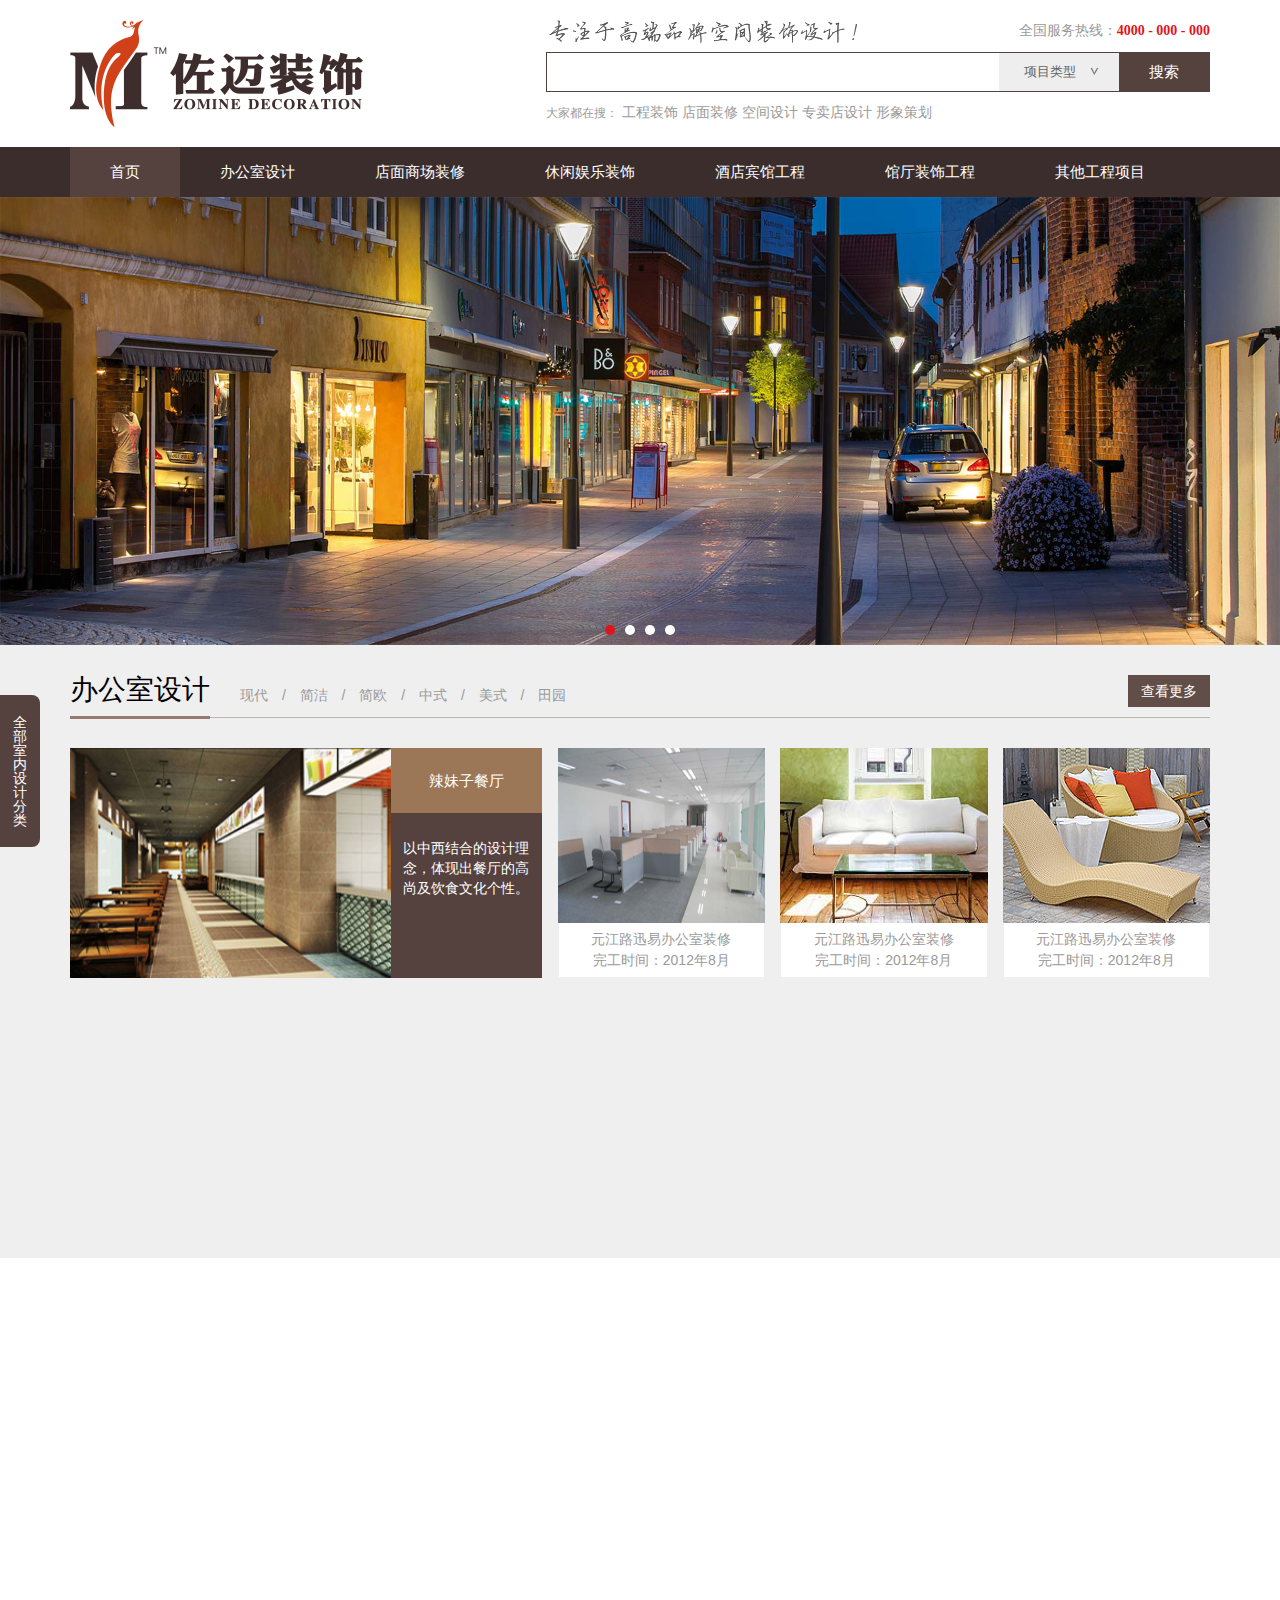
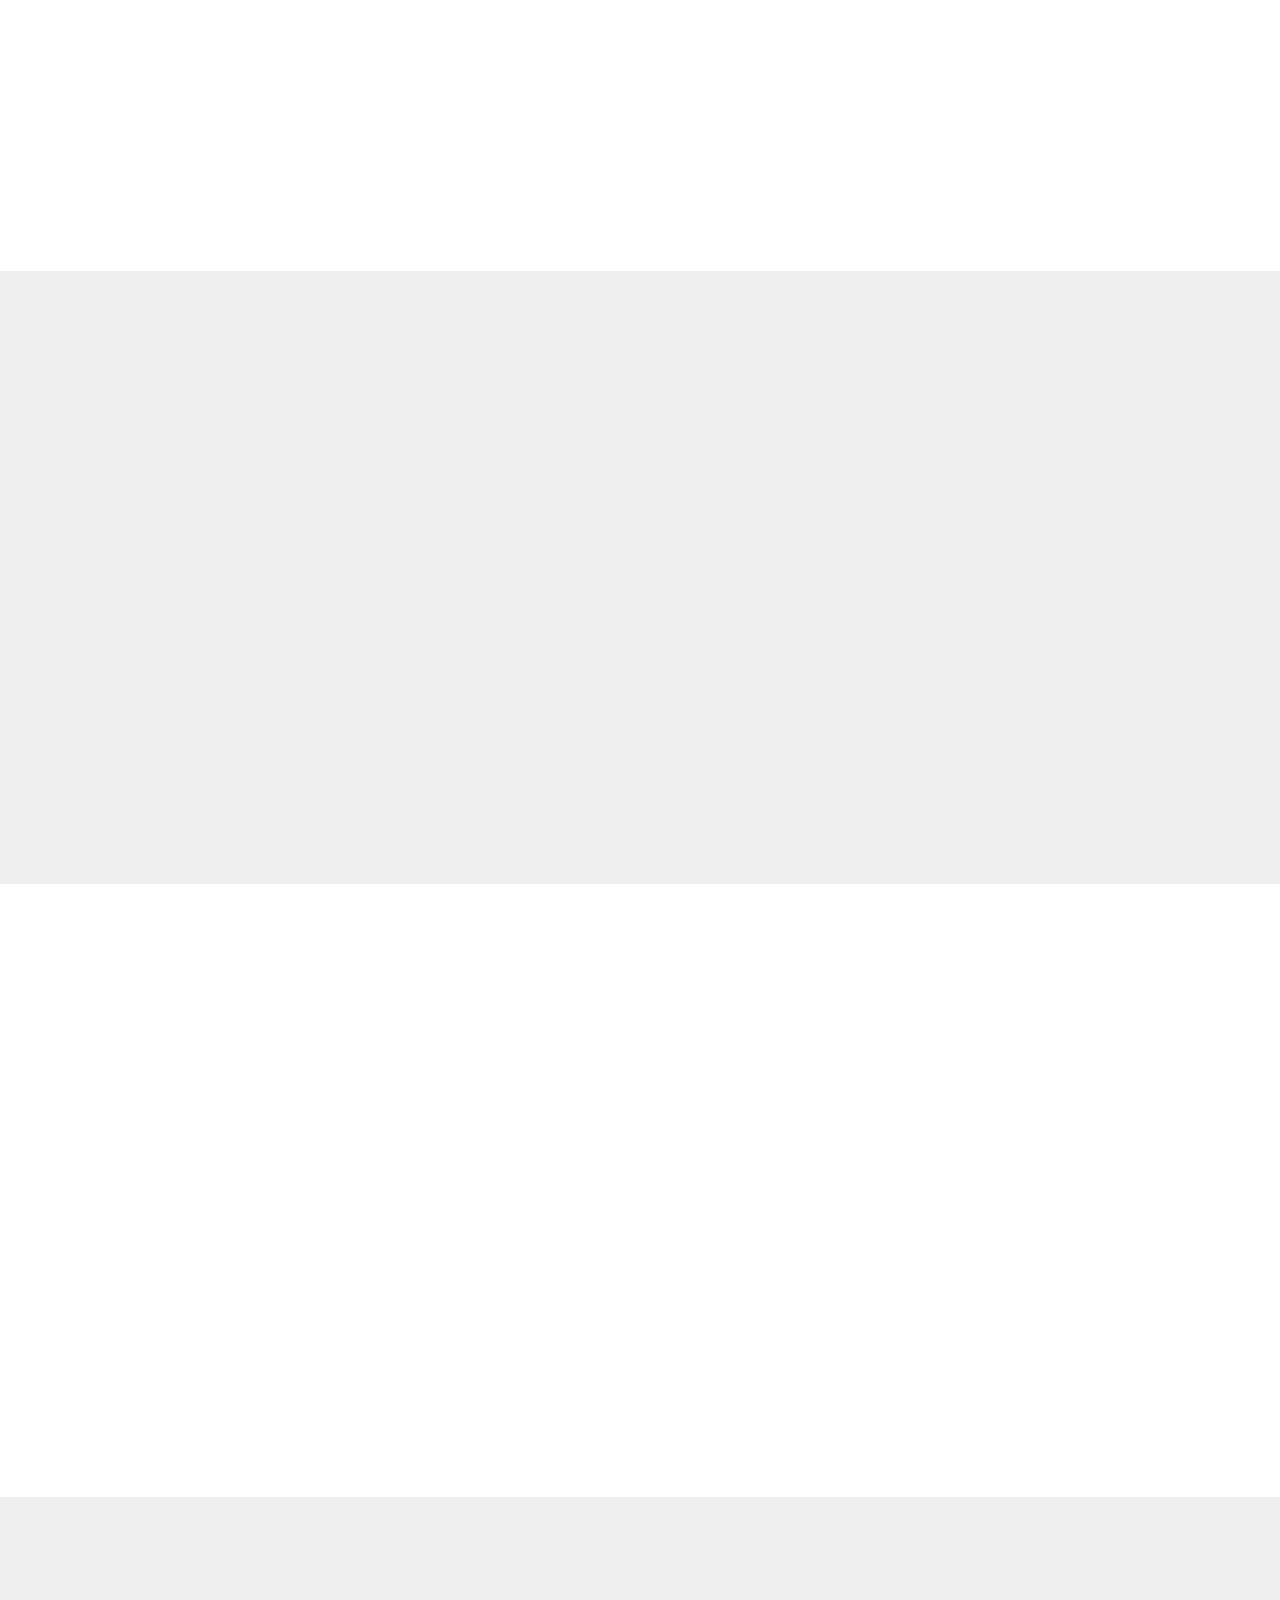
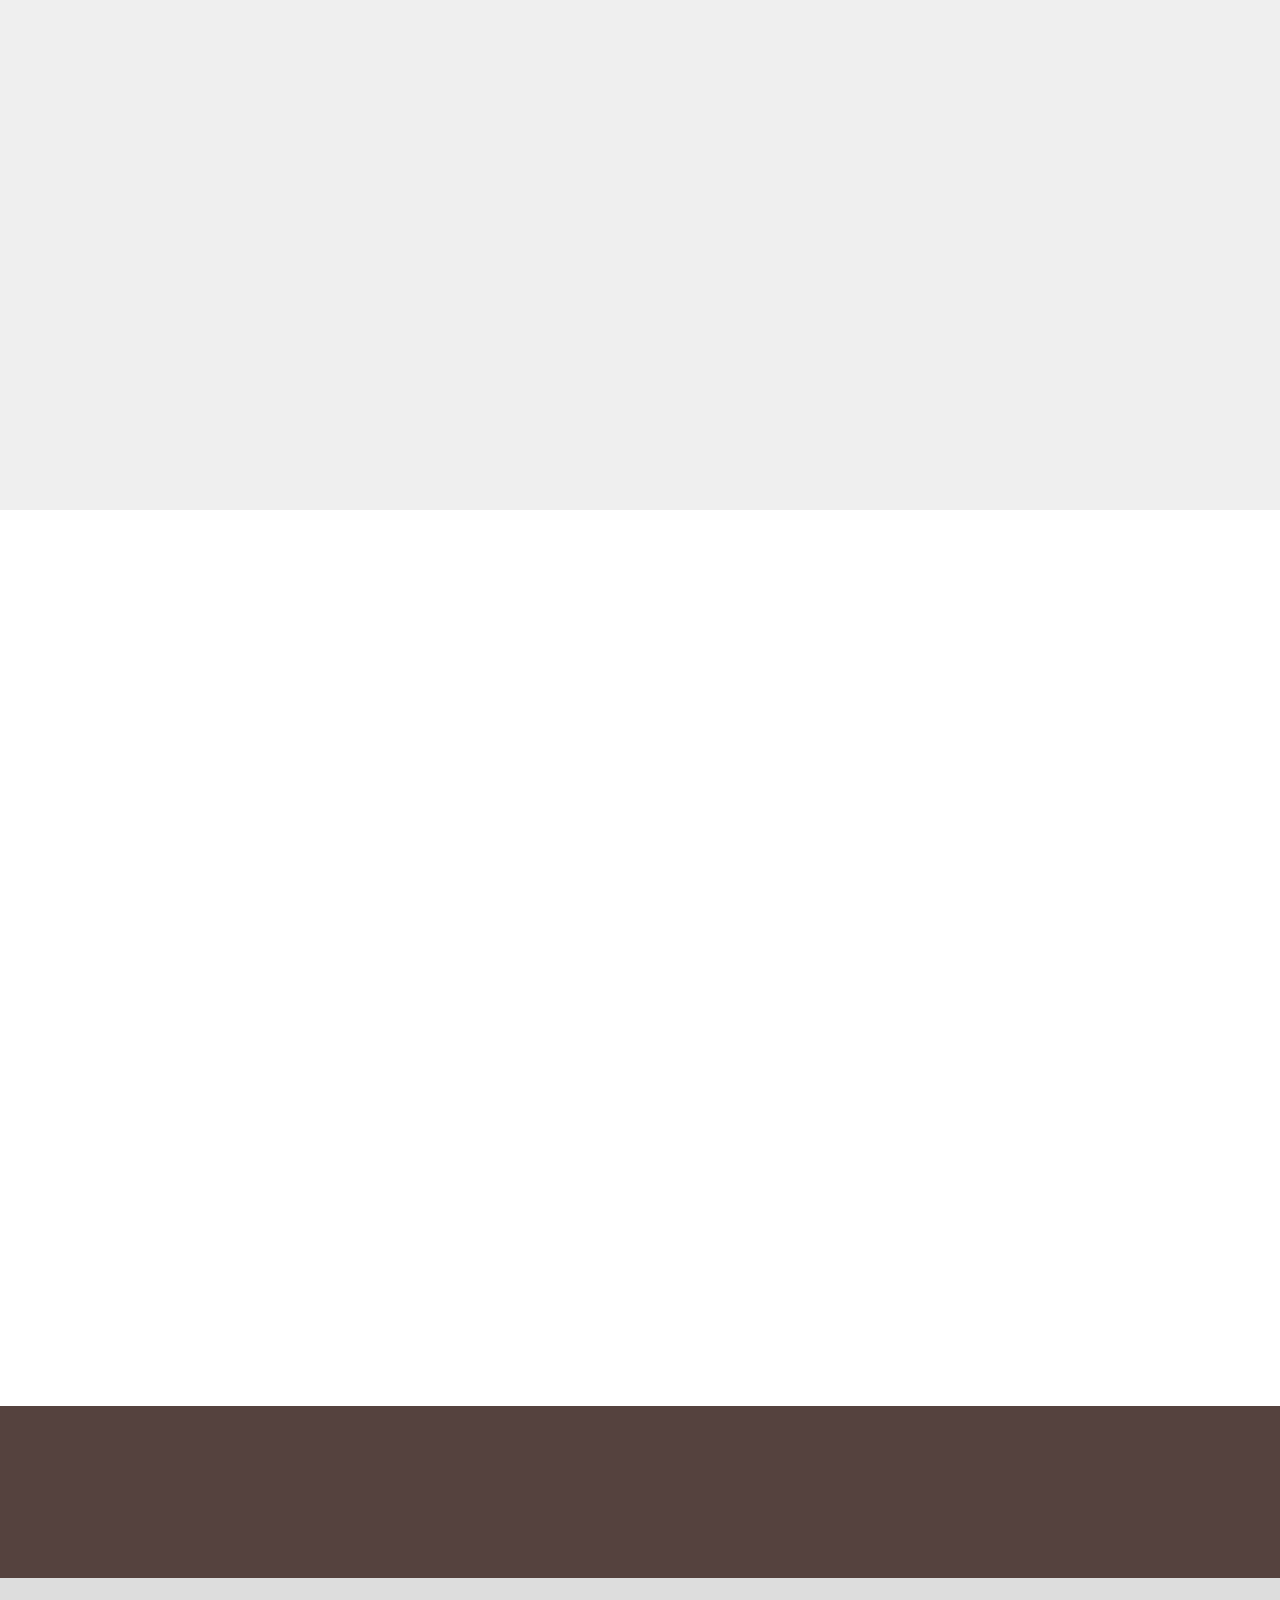
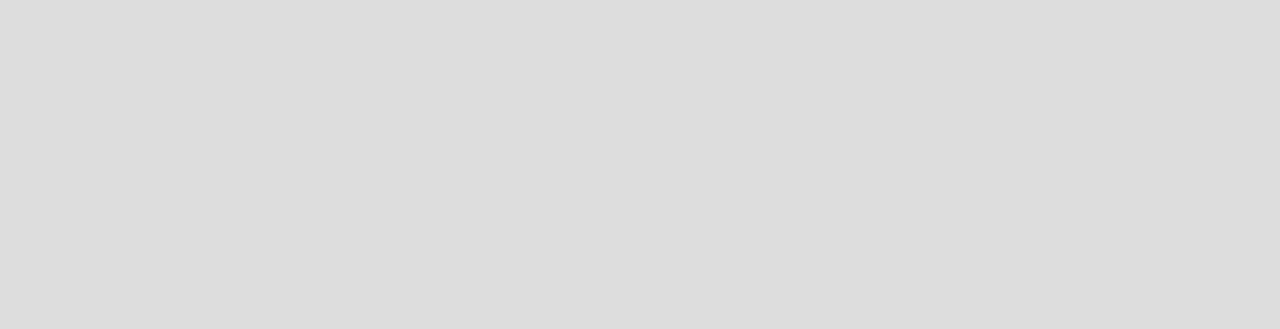
<file: zm/index.html>
<!doctype html>
<html lang="en">
<head>
	<meta charset="utf-8">
    <meta http-equiv="X-UA-Compatible" content="IE=edge">
    <meta name="viewport" content="width=device-width, initial-scale=1">
    <title>首页</title>
    <link href="css/bootstrap.min.css" rel="stylesheet">
    <link href="css/bxslider.min.css" rel="stylesheet">
    <link href="css/animate.min.css" rel="stylesheet">
    <link href="css/style.css" rel="stylesheet">
    <!--[if lt IE 9]>
      <script src="http://cdn.bootcss.com/html5shiv/3.7.2/html5shiv.min.js"></script>
      <script src="http://cdn.bootcss.com/respond.js/1.4.2/respond.min.js"></script>
    <![endif]-->
</head>
<body>
	<div id="header">
		<div class="container clearfix">
			<div class="header_up clearfix">
				<div class="logo pull-left">
					<a href="index.html"><img src="images/logo.png" alt=""></a>
				</div>
				<div class="search pull-left">
					<div class="top clearfix hidden-xs">
						<div class="poster pull-left"><img src="images/poster.png" alt=""></div>
						<div class="tel pull-right hidden-sm hidden-xs">全国服务热线：<b class="color">4000 - 000 - 000</b></div>
					</div>
				</div>
			</div>
		</div>
		<nav class="navbar navbar-default">
		  <div class="container pos">
		    <!-- Brand and toggle get grouped for better mobile display -->
		    <div class="navbar-header">
		      <button type="button" class="navbar-toggle collapsed" data-toggle="collapse" data-target="#bs-example-navbar-collapse-1" aria-expanded="false">
		        <span class="sr-only">Toggle navigation</span>
		        <span class="icon-bar"></span>
		        <span class="icon-bar"></span>
		        <span class="icon-bar"></span>
		      </button>
		    </div>                                                
		    <!-- Collect the nav links, forms, and other content for toggling -->
		    <div class="collapse navbar-collapse" id="bs-example-navbar-collapse-1">
		      <ul class="nav navbar-nav">
		        <li class="active"><a href="index.html">首页</a></li>
		        <li><a href="office_design.html">办公室设计</a></li>
		        <li><a href="#">店面商场装修</a></li>
		        <li><a href="#">休闲娱乐装饰</a></li>
		        <li><a href="#">酒店宾馆工程</a></li>
		        <li><a href="#">馆厅装饰工程</a></li>
		        <li><a href="#">其他工程项目</a></li>
				<li class="form">		       
					<form class="navbar-form navbar-right" role="search">
				      	<div class="ser clearfix">
					        <div class="form-group pull-left">
					          <input type="text" class="form-control">
					        </div>
					        <button type="submit" class="btn btn-default pull-right">搜索</button>
					        <div class="select pull-right">
					        	<span><em>项目类型</em><i><img src="images/down.png" alt=""></i></span>
					        	<ul class="down">
					        		<li>项目类型1</li>
					        		<li>项目类型2</li>
					        		<li>项目类型3</li>
					        	</ul>
					        </div>
				        </div>
				        <div class="info hidden-xs ">
					        <i>大家都在搜：</i>
					        <span>工程装饰</span>
					        <span>店面装修</span>
					        <span>空间设计</span>
					        <span>专卖店设计</span>
					        <span>形象策划</span>
				        </div>
			      </form></li>
		      </ul>
		    </div><!-- /.navbar-collapse -->
		  </div><!-- /.container-->
		</nav>
	</div>
	<div id="banner">
		<ul class="bxslider">
		  <li><img src="images/banner_1.png" /></li>
		  <li><img src="images/banner_1.png" /></li>
		  <li><img src="images/banner_1.png" /></li>
		  <li><img src="images/banner_1.png" /></li>
		</ul>
	</div>
	<div id="content">
		<div class="office box">
			<div class="container">
				<div class="toptitle clearfix wow slideInLeft" data-wow-duration="500ms" data-wow-delay="300ms">
					<h2>办公室设计<span></span></h2>
					<ul>
						<li><a href="###">现代</a></li> / 
						<li><a href="###">简洁</a></li> / 
						<li><a href="###">简欧</a></li> / 
						<li><a href="###">中式</a></li> / 
						<li><a href="###">美式</a></li> / 
						<li><a href="###">田园</a></li>
					</ul>
					<a href="###" class="more">查看更多</a>
				</div>
				<div class="row inbox">
					<div class="col-md-5 col-sm-12 clearfix norp bmar">
						<div class="left clearfix wow fadeInUp" data-wow-duration="500ms" data-wow-delay="600ms">
							<a href="###" class="clearfix">
								<div class="left_pic img pull-left">
									<img src="images/office_1.png" alt="">
								</div>
								<div class="section pull-left">
									<div class="tit">辣妹子餐厅</div>
									<div class="par">以中西结合的设计理念，体现出餐厅的高尚及饮食文化个性。</div>
								</div>
							</a>
						</div>
					</div>
					<div class="col-md-7 col-sm-12 ">
						<div class="right clearfix">
							<div class="row rp">
								<div class="col-md-4 col-sm-6 col-xs-12 norp bmar wow fadeInUp" data-wow-duration="500ms" data-wow-delay="900ms">
									<a href="###">
										<div class="right_pic img"><img src="images/office_2.png" alt=""></div>
										<div class="bottom">
											<p>元江路迅易办公室装修</p>
											<p>完工时间：2012年8月</p>
										</div>
									</a>
								</div>
								<div class="col-md-4  col-sm-6 col-xs-12 norp bmar wow fadeInUp" data-wow-duration="500ms" data-wow-delay="1200ms">
									<a href="###">
										<div class="right_pic img"><img src="images/office_3.png" alt=""></div>
										<div class="bottom">
											<p>元江路迅易办公室装修</p>
											<p>完工时间：2012年8月</p>
										</div>
									</a>
								</div>
								<div class="col-md-4  col-sm-6 col-xs-12 norp bmar wow fadeInUp" data-wow-duration="500ms" data-wow-delay="1500ms">
									<a href="###">
										<div class="right_pic img"><img src="images/office_4.png" alt=""></div>
										<div class="bottom">
											<p>元江路迅易办公室装修</p>
											<p>完工时间：2012年8月</p>
										</div>
									</a>
								</div>
							</div>
						</div>
					</div>
				</div>
				<div class="row inbox">
					<div class="col-md-5 col-sm-12 clearfix norp bmar">
						<div class="left clearfix wow fadeInUp" data-wow-duration="500ms" data-wow-delay="800ms">
							<a href="###">
								<div class="left_pic img pull-left">
									<img src="images/office_1.png" alt="">
								</div>
								<div class="section pull-left">
									<div class="tit">辣妹子餐厅</div>
									<div class="par">以中西结合的设计理念，体现出餐厅的高尚及饮食文化个性。</div>
								</div>
							</a>
						</div>
					</div>
					<div class="col-md-7 col-sm-12 ">
						<div class="right clearfix">
							<div class="row rp">
								<div class="col-md-4 col-sm-6 col-xs-12 norp bmar wow fadeInUp" data-wow-duration="500ms" data-wow-delay="1100ms">
									<a href="###">
										<div class="right_pic img"><img src="images/office_2.png" alt=""></div>
										<div class="bottom">
											<p>元江路迅易办公室装修</p>
											<p>完工时间：2012年8月</p>
										</div>
									</a>
								</div>
								<div class="col-md-4  col-sm-6 col-xs-12 norp bmar wow fadeInUp" data-wow-duration="500ms" data-wow-delay="1400ms">
									<a href="###">
										<div class="right_pic img"><img src="images/office_3.png" alt=""></div>
										<div class="bottom">
											<p>元江路迅易办公室装修</p>
											<p>完工时间：2012年8月</p>
										</div>
									</a>
								</div>
								<div class="col-md-4  col-sm-6 col-xs-12 norp bmar wow fadeInUp" data-wow-duration="500ms" data-wow-delay="1700ms">
									<a href="###">
										<div class="right_pic img"><img src="images/office_4.png" alt=""></div>
										<div class="bottom">
											<p>元江路迅易办公室装修</p>
											<p>完工时间：2012年8月</p>
										</div>
									</a>
								</div>
							</div>
						</div>
					</div>
				</div>
			</div>
		</div>
		<div class="shop box">
			<div class="container">
				<div class="toptitle clearfix wow fadeInDown" data-wow-duration="500ms" data-wow-delay="300ms">
					<h2>店面商场装修<span></span></h2>
					<ul> 
						<li><a href="###">餐厅美食</a></li> / 
						<li><a href="###">品牌专卖店</a></li> / 
						<li><a href="###">商场超市</a></li> / 
						<li><a href="###">美容化妆品</a></li> / 
						<li><a href="###">电子家电</a></li> / 
						<li><a href="###">专柜道具</a></li>
					</ul>
					<a href="###" class="more">查看更多</a>
				</div>
				<div class="row inbox">
					<div class="col-md-5 col-sm-12 clearfix norp bmar wow fadeInDown" data-wow-duration="500ms" data-wow-delay="600ms">
						<div class="left clearfix">
							<a href="###">
								<div class="left_pic img pull-left">
									<img src="images/office_1.png" alt="">
								</div>
								<div class="section pull-left">
									<div class="tit">辣妹子餐厅</div>
									<div class="par">以中西结合的设计理念，体现出餐厅的高尚及饮食文化个性。</div>
								</div>
							</a>
						</div>
					</div>
					<div class="col-md-7 col-sm-12 ">
						<div class="right clearfix">
							<div class="row rp">
								<div class="col-md-4 col-sm-6 col-xs-12 norp bmar wow fadeInDown" data-wow-duration="500ms" data-wow-delay="900ms">
									<a href="###">
										<div class="right_pic img"><img src="images/office_2.png" alt=""></div>
										<div class="bottom">
											<p>元江路迅易办公室装修</p>
											<p>完工时间：2012年8月</p>
										</div>
									</a>
								</div>
								<div class="col-md-4  col-sm-6 col-xs-12 norp bmar wow fadeInDown" data-wow-duration="500ms" data-wow-delay="1200ms">
									<a href="###">
										<div class="right_pic img"><img src="images/office_3.png" alt=""></div>
										<div class="bottom">
											<p>元江路迅易办公室装修</p>
											<p>完工时间：2012年8月</p>
										</div>
									</a>
								</div>
								<div class="col-md-4  col-sm-6 col-xs-12 norp bmar wow fadeInDown" data-wow-duration="500ms" data-wow-delay="1500ms">
									<a href="###">
										<div class="right_pic img"><img src="images/office_4.png" alt=""></div>
										<div class="bottom">
											<p>元江路迅易办公室装修</p>
											<p>完工时间：2012年8月</p>
										</div>
									</a>
								</div>
							</div>
						</div>
					</div>
				</div>
				<div class="row inbox">
					<div class="col-md-5 col-sm-12 clearfix norp bmar wow fadeInDown" data-wow-duration="500ms" data-wow-delay="800ms">
						<div class="left clearfix">
							<a href="###">
								<div class="left_pic img pull-left">
									<img src="images/office_1.png" alt="">
								</div>
								<div class="section pull-left">
									<div class="tit">辣妹子餐厅</div>
									<div class="par">以中西结合的设计理念，体现出餐厅的高尚及饮食文化个性。</div>
								</div>
							</a>
						</div>
					</div>
					<div class="col-md-7 col-sm-12 ">
						<div class="right clearfix">
							<div class="row rp">
								<div class="col-md-4 col-sm-6 col-xs-12 norp bmar wow fadeInDown" data-wow-duration="500ms" data-wow-delay="1100ms">
									<a href="###">
										<div class="right_pic img"><img src="images/office_2.png" alt=""></div>
										<div class="bottom">
											<p>元江路迅易办公室装修</p>
											<p>完工时间：2012年8月</p>
										</div>
									</a>
								</div>
								<div class="col-md-4  col-sm-6 col-xs-12 norp bmar wow fadeInDown" data-wow-duration="500ms" data-wow-delay="1400ms">
									<a href="###">
										<div class="right_pic img"><img src="images/office_3.png" alt=""></div>
										<div class="bottom">
											<p>元江路迅易办公室装修</p>
											<p>完工时间：2012年8月</p>
										</div>
									</a>
								</div>
								<div class="col-md-4  col-sm-6 col-xs-12 norp bmar wow fadeInDown" data-wow-duration="500ms" data-wow-delay="1700ms">
									<a href="###">
										<div class="right_pic img"><img src="images/office_4.png" alt=""></div>
										<div class="bottom">
											<p>元江路迅易办公室装修</p>
											<p>完工时间：2012年8月</p>
										</div>
									</a>
								</div>
							</div>
						</div>
					</div>
				</div>
			</div>
		</div>
		<div class="disport box">
			<div class="container">
				<div class="toptitle clearfix wow bounceInLeft" data-wow-duration="500ms" data-wow-delay="300ms">
					<h2>休闲娱乐装饰<span></span></h2>
					<ul>
						<li><a href="###">KTV夜总会</a></li> / 
						<li><a href="###">酒吧迪厅</a></li> / 
						<li><a href="###">足浴按摩</a></li> / 
						<li><a href="###">垂约休闲</a></li> / 
						<li><a href="###">健身瑜伽</a></li> / 
						<li><a href="###">网吧</a></li> /
						<li><a href="###">桑拿洗浴</a></li> /
						<li><a href="###">电影院</a></li> /
						<li><a href="###">游艺场</a></li> /
						<li><a href="###">体育场馆</a></li>
					</ul>
					<a href="###" class="more">查看更多</a>
				</div>
				<div class="row inbox">
					<div class="col-md-5 col-sm-12 clearfix norp bmar wow bounceInLeft" data-wow-duration="500ms" data-wow-delay="600ms">
						<div class="left clearfix">
							<a href="###">
								<div class="left_pic img pull-left">
									<img src="images/office_1.png" alt="">
								</div>
								<div class="section pull-left">
									<div class="tit">辣妹子餐厅</div>
									<div class="par">以中西结合的设计理念，体现出餐厅的高尚及饮食文化个性。</div>
								</div>
							</a>
						</div>
					</div>
					<div class="col-md-7 col-sm-12 ">
						<div class="right clearfix">
							<div class="row rp">
								<div class="col-md-4 col-sm-6 col-xs-12 norp bmar wow bounceInRight" data-wow-duration="500ms" data-wow-delay="600ms">
									<a href="###">
										<div class="right_pic img"><img src="images/office_2.png" alt=""></div>
										<div class="bottom">
											<p>元江路迅易办公室装修</p>
											<p>完工时间：2012年8月</p>
										</div>
									</a>
								</div>
								<div class="col-md-4  col-sm-6 col-xs-12 norp bmar wow bounceInRight" data-wow-duration="500ms" data-wow-delay="900ms">
									<a href="###">
										<div class="right_pic img"><img src="images/office_3.png" alt=""></div>
										<div class="bottom">
											<p>元江路迅易办公室装修</p>
											<p>完工时间：2012年8月</p>
										</div>
									</a>
								</div>
								<div class="col-md-4  col-sm-6 col-xs-12 norp bmar wow bounceInRight" data-wow-duration="500ms" data-wow-delay="1200ms">
									<a href="###">
										<div class="right_pic img"><img src="images/office_4.png" alt=""></div>
										<div class="bottom">
											<p>元江路迅易办公室装修</p>
											<p>完工时间：2012年8月</p>
										</div>
									</a>
								</div>
							</div>
						</div>
					</div>
				</div>
				<div class="row inbox">
					<div class="col-md-5 col-sm-12 clearfix norp bmar wow bounceInLeft" data-wow-duration="500ms" data-wow-delay="800ms">
						<div class="left clearfix">
							<a href="###">
								<div class="left_pic img pull-left">
									<img src="images/office_1.png" alt="">
								</div>
								<div class="section pull-left">
									<div class="tit">辣妹子餐厅</div>
									<div class="par">以中西结合的设计理念，体现出餐厅的高尚及饮食文化个性。</div>
								</div>
							</a>
						</div>
					</div>
					<div class="col-md-7 col-sm-12 ">
						<div class="right clearfix">
							<div class="row rp">
								<div class="col-md-4 col-sm-6 col-xs-12 norp bmar wow bounceInRight" data-wow-duration="500ms" data-wow-delay="800ms">
									<a href="###">
										<div class="right_pic img"><img src="images/office_2.png" alt=""></div>
										<div class="bottom">
											<p>元江路迅易办公室装修</p>
											<p>完工时间：2012年8月</p>
										</div>
									</a>
								</div>
								<div class="col-md-4  col-sm-6 col-xs-12 norp bmar wow bounceInRight" data-wow-duration="500ms" data-wow-delay="1100ms">
									<a href="###">
										<div class="right_pic img"><img src="images/office_3.png" alt=""></div>
										<div class="bottom">
											<p>元江路迅易办公室装修</p>
											<p>完工时间：2012年8月</p>
										</div>
									</a>
								</div>
								<div class="col-md-4  col-sm-6 col-xs-12 norp bmar wow bounceInRight" data-wow-duration="500ms" data-wow-delay="1500ms">
									<a href="###">
										<div class="right_pic img"><img src="images/office_4.png" alt=""></div>
										<div class="bottom">
											<p>元江路迅易办公室装修</p>
											<p>完工时间：2012年8月</p>
										</div>
									</a>
								</div>
							</div>
						</div>
					</div>
				</div>
			</div>
		</div>
		<div class="hotel box">
			<div class="container">
				<div class="toptitle clearfix wow flipInX" data-wow-duration="800ms" data-wow-delay="300ms">
					<h2>酒店宾馆工程<span></span></h2>
					<ul> 
						<li><a href="###">星级酒店</a></li> / 
						<li><a href="###">快捷酒店</a></li> / 
						<li><a href="###">商务宾馆</a></li> / 
						<li><a href="###">主题宾馆</a></li> / 
						<li><a href="###">酒店式公寓</a></li>
					</ul>
					<a href="###" class="more">查看更多</a>
				</div>
				<div class="row inbox">
					<div class="col-md-5 col-sm-12 clearfix norp bmar wow flipInX" data-wow-duration="800ms" data-wow-delay="300ms">
						<div class="left clearfix">
							<a href="###">
								<div class="left_pic img pull-left">
									<img src="images/office_1.png" alt="">
								</div>
								<div class="section pull-left">
									<div class="tit">辣妹子餐厅</div>
									<div class="par">以中西结合的设计理念，体现出餐厅的高尚及饮食文化个性。</div>
								</div>
							</a>
						</div>
					</div>
					<div class="col-md-7 col-sm-12 ">
						<div class="right clearfix">
							<div class="row rp">
								<div class="col-md-4 col-sm-6 col-xs-12 norp bmar wow flipInX" data-wow-duration="800ms" data-wow-delay="400ms">
									<a href="###">
										<div class="right_pic img"><img src="images/office_2.png" alt=""></div>
										<div class="bottom">
											<p>元江路迅易办公室装修</p>
											<p>完工时间：2012年8月</p>
										</div>
									</a>
								</div>
								<div class="col-md-4  col-sm-6 col-xs-12 norp bmar wow flipInX" data-wow-duration="800ms" data-wow-delay="500ms">
									<a href="###">
										<div class="right_pic img"><img src="images/office_3.png" alt=""></div>
										<div class="bottom">
											<p>元江路迅易办公室装修</p>
											<p>完工时间：2012年8月</p>
										</div>
									</a>
								</div>
								<div class="col-md-4  col-sm-6 col-xs-12 norp bmar wow flipInX" data-wow-duration="800ms" data-wow-delay="600ms">
									<a href="###">
										<div class="right_pic img"><img src="images/office_4.png" alt=""></div>
										<div class="bottom">
											<p>元江路迅易办公室装修</p>
											<p>完工时间：2012年8月</p>
										</div>
									</a>
								</div>
							</div>
						</div>
					</div>
				</div>
				<div class="row inbox">
					<div class="col-md-5 col-sm-12 clearfix norp bmar wow flipInX" data-wow-duration="800ms" data-wow-delay="400ms">
						<div class="left clearfix">
							<a href="###">
								<div class="left_pic img pull-left">
									<img src="images/office_1.png" alt="">
								</div>
								<div class="section pull-left">
									<div class="tit">辣妹子餐厅</div>
									<div class="par">以中西结合的设计理念，体现出餐厅的高尚及饮食文化个性。</div>
								</div>
							</a>
						</div>
					</div>
					<div class="col-md-7 col-sm-12 ">
						<div class="right clearfix">
							<div class="row rp">
								<div class="col-md-4 col-sm-6 col-xs-12 norp bmar wow flipInX" data-wow-duration="800ms" data-wow-delay="500ms">
									<a href="###">
										<div class="right_pic img"><img src="images/office_2.png" alt=""></div>
										<div class="bottom">
											<p>元江路迅易办公室装修</p>
											<p>完工时间：2012年8月</p>
										</div>
									</a>
								</div>
								<div class="col-md-4  col-sm-6 col-xs-12 norp bmar wow flipInX" data-wow-duration="800ms" data-wow-delay="600ms">
									<a href="###">
										<div class="right_pic img"><img src="images/office_3.png" alt=""></div>
										<div class="bottom">
											<p>元江路迅易办公室装修</p>
											<p>完工时间：2012年8月</p>
										</div>
									</a>
								</div>
								<div class="col-md-4  col-sm-6 col-xs-12 norp bmar wow flipInX" data-wow-duration="800ms" data-wow-delay="700ms">
									<a href="###">
										<div class="right_pic img"><img src="images/office_4.png" alt=""></div>
										<div class="bottom">
											<p>元江路迅易办公室装修</p>
											<p>完工时间：2012年8月</p>
										</div>
									</a>
								</div>
							</div>
						</div>
					</div>
				</div>
			</div>
		</div>
		<div class="hall box">
			<div class="container">
				<div class="toptitle clearfix wow lightSpeedIn" data-wow-duration="500ms" data-wow-delay="300ms">
					<h2>馆厅装饰工程<span></span></h2>
					<ul>
						<li><a href="###">政府展厅</a></li> / 
						<li><a href="###">企业展厅</a></li> / 
						<li><a href="###">科技馆</a></li> / 
						<li><a href="###">博物馆</a></li> / 
						<li><a href="###">规划馆</a></li> / 
						<li><a href="###">陈列馆</a></li> /
						<li><a href="###">陈纪念馆列馆</a></li>
					</ul>
					<a href="###" class="more">查看更多</a>
				</div>
				<div class="row inbox">
					<div class="col-md-5 col-sm-12 clearfix norp bmar wow lightSpeedIn" data-wow-duration="500ms" data-wow-delay="500ms">
						<div class="left clearfix">
							<a href="###">
								<div class="left_pic img pull-left">
									<img src="images/office_1.png" alt="">
								</div>
								<div class="section pull-left">
									<div class="tit">辣妹子餐厅</div>
									<div class="par">以中西结合的设计理念，体现出餐厅的高尚及饮食文化个性。</div>
								</div>
							</a>
						</div>
					</div>
					<div class="col-md-7 col-sm-12 ">
						<div class="right clearfix">
							<div class="row rp">
								<div class="col-md-4 col-sm-6 col-xs-12 norp bmar wow slideInRight" data-wow-duration="500ms" data-wow-delay="700ms">
									<a href="###">
										<div class="right_pic img"><img src="images/office_2.png" alt=""></div>
										<div class="bottom">
											<p>元江路迅易办公室装修</p>
											<p>完工时间：2012年8月</p>
										</div>
									</a>
								</div>
								<div class="col-md-4  col-sm-6 col-xs-12 norp bmar wow slideInRight" data-wow-duration="500ms" data-wow-delay="900ms">
									<a href="###">
										<div class="right_pic img"><img src="images/office_3.png" alt=""></div>
										<div class="bottom">
											<p>元江路迅易办公室装修</p>
											<p>完工时间：2012年8月</p>
										</div>
									</a>
								</div>
								<div class="col-md-4  col-sm-6 col-xs-12 norp bmar wow slideInRight" data-wow-duration="700ms" data-wow-delay="1100ms">
									<a href="###">
										<div class="right_pic img"><img src="images/office_4.png" alt=""></div>
										<div class="bottom">
											<p>元江路迅易办公室装修</p>
											<p>完工时间：2012年8月</p>
										</div>
									</a>
								</div>
							</div>
						</div>
					</div>
				</div>
				<div class="row inbox">
					<div class="col-md-5 col-sm-12 clearfix norp bmar wow slideInLeft" data-wow-duration="700ms" data-wow-delay="1300ms">
						<div class="left clearfix">
							<a href="###">
								<div class="left_pic img pull-left">
									<img src="images/office_1.png" alt="">
								</div>
								<div class="section pull-left">
									<div class="tit">辣妹子餐厅</div>
									<div class="par">以中西结合的设计理念，体现出餐厅的高尚及饮食文化个性。</div>
								</div>
							</a>
						</div>
					</div>
					<div class="col-md-7 col-sm-12 ">
						<div class="right clearfix">
							<div class="row rp">
								<div class="col-md-4 col-sm-6 col-xs-12 norp bmar wow slideInLeft" data-wow-duration="700ms" data-wow-delay="1100ms">
									<a href="###">
										<div class="right_pic img"><img src="images/office_2.png" alt=""></div>
										<div class="bottom">
											<p>元江路迅易办公室装修</p>
											<p>完工时间：2012年8月</p>
										</div>
									</a>
								</div>
								<div class="col-md-4  col-sm-6 col-xs-12 norp bmar wow slideInLeft" data-wow-duration="700ms" data-wow-delay="900ms">
									<a href="###">
										<div class="right_pic img"><img src="images/office_3.png" alt=""></div>
										<div class="bottom">
											<p>元江路迅易办公室装修</p>
											<p>完工时间：2012年8月</p>
										</div>
									</a>
								</div>
								<div class="col-md-4  col-sm-6 col-xs-12 norp bmar wow slideInLeft" data-wow-duration="700ms" data-wow-delay="700ms">
									<a href="###">
										<div class="right_pic img"><img src="images/office_4.png" alt=""></div>
										<div class="bottom">
											<p>元江路迅易办公室装修</p>
											<p>完工时间：2012年8月</p>
										</div>
									</a>
								</div>
							</div>
						</div>
					</div>
				</div>
			</div>
		</div>
		<div class="about wow slideInLeft" data-wow-duration="1000ms" data-wow-delay="500ms">	
			<div class="left pull-left img">
				<a href="###">
					<img src="images/about.png">
				</a>
			</div>
			<div class="container">
				<div class="right pull-left">
					<div class="section">
						<h3>走近佐迈 </h3>
						<p>上海佐迈展览展示服务有限公司隶属天印企业下属公司之一，佐迈企业是一家综合型展示服务公司。 公司诞生于2006年，总部设在中国上上海佐迈展览展示服务有限公司隶属天印企业下属公司之一，佐迈企业是一家综合型展示服务公司。 公司诞生于2006年，总部设在中国上上海佐迈展览展示服务有限公司隶属天印，佐迈企业是一家综合型展示服务公司。 </p>
					</div>
					<ul class="clearfix">
						<li>
							<a href="###">
								<img src="images/fw.png">
								<p>服务范围</p>
							</a>
						</li>
						<li>
							<a href="###">
								<img src="images/zz.png">
								<p>资质荣誉</p>
							</a>
						</li>
						<li>
							<a href="###">
								<img src="images/zm.png">
								<p>佐迈文化</p>
							</a>
						</li>
						<li>
							<a href="###">
								<img src="images/sj.png">
								<p>设计预约</p>
							</a>
						</li>
					</ul>
				</div>
			</div>
		</div>
		<div class="news">
			<div class="container">
				<div class="box">
					<div class="row">
						<div class="col-md-8 col-sm-12 left">
							<div class="toptitle clearfix wow slideInLeft" data-wow-duration="1000ms" data-wow-delay="300ms">
								<h2>新闻动态<span></span></h2>
								<a href="###" class="more">查看更多</a>
							</div>
							<div class="inbox">
								<div class="row">
									<div class="col-md-6 col-sm-6 shadown-box wow slideInLeft" data-wow-duration="1000ms" data-wow-delay="600ms">
										<div class="newsimg img">
											<img src="images/news_1.png">
										</div>
										<div class="bottom">
												<ul>
													<li>
														<i>[2016-07-25]</i><a href="###"><span>·</span>中国建筑装饰协会主办的2016中国...中国中国中国中国中国</a>
													</li>
													<li>
														<i>[2016-07-25]</i><a href="###"><span>·</span>计行业——未来设计体验馆展于7月...</a>
													</li>
													<li>
														<i>[2016-07-25]</i><a href="###"><span>·</span>中国建筑装饰协会主办的2016中国...</a>
													</li>
													<li>
														<i>[2016-07-25]</i><a href="###"><span>·</span>中国建筑装饰协会主办的2016中国...</a>
													</li>
													<li class="last">
														<i>[2016-07-25]</i><a href="###"><span>·</span>中国建筑装饰协会主办的2016中国...</a>
													</li>
												</ul>
											</div>
									</div>
									<div class="col-md-6 col-sm-6 shadown-box wow slideInLeft" data-wow-duration="1000ms" data-wow-delay="900ms">
										<div class="newsimg img">
											<img src="images/news_2.png">
										</div>
										<div class="bottom">
												<ul>
													<li>
														<i>[2016-07-25]</i><a href="###"><span>·</span>中国建筑装饰协会主办的2016中国...中国</a>
													</li>
													<li>
														<i>[2016-07-25]</i><a href="###"><span>·</span>计行业——未来设计体验馆展于7月...</a>
													</li>
													<li>
														<i>[2016-07-25]</i><a href="###"><span>·</span>中国建筑装饰协会主办的2016中国...</a>
													</li>
													<li>
														<i>[2016-07-25]</i><a href="###"><span>·</span>中国建筑装饰协会主办的2016中国...</a>
													</li>
													<li class="last">
														<i>[2016-07-25]</i><a href="###"><span>·</span>中国建筑装饰协会主办的2016中国...</a>
													</li>
												</ul>
											</div>
									</div>
								</div>
							</div>
						</div>
						<div class="col-md-4 col-sm-12 right">
							<div class="toptitle clearfix wow slideInRight" data-wow-duration="1000ms" data-wow-delay="300ms">
								<h2>常见问题解答<span></span></h2>
								<a href="###" class="more">查看更多</a>
							</div>
							<div class="inbox list wow slideInRight" data-wow-duration="1000ms" data-wow-delay="600ms">
								<ul>
									<li class="clearfix">
										<span><img src="images/wd.png"></span>
										<div class="question">
											<h4>展台设计注意要点</h4>
											<p>答：中国建筑装饰协会主办的2016中国建筑装饰设计行业——未来设计体验馆展于7月8日正式开启...</p>
										</div>
									</li>
									<li class="clearfix">
										<span><img src="images/wd.png"></span>
										<div class="question">
											<h4>展台设计注意要点</h4>
											<p>答：中国建筑装饰协会主办的2016中国建筑装饰设计行业——未来设计体验馆展于7月8日正式开启...</p>
										</div>
									</li>
									<li class="clearfix">
										<span><img src="images/wd.png"></span>
										<div class="question">
											<h4>展台设计注意要点</h4>
											<p>答：中国建筑装饰协会主办的2016中国建筑装饰设计行业——未来设计体验馆展于7月8日正式开启...</p>
										</div>
									</li>
									<li class="clearfix last">
										<span><img src="images/wd.png"></span>
										<div class="question">
											<h4>展台设计注意要点</h4>
											<p>答：中国建筑装饰协会主办的2016中国建筑装饰设计行业——未来设计体验馆展于7月8日正式开启...</p>
										</div>
									</li>
								</ul>
							</div>
						</div>
					</div>
				</div>
			</div>
		</div>
		<div class="number">
			<div class="container">
				<div class="row box">
					<div class="column col-md-3 col-sm-3 col-xs-6 wow fadeInDown" data-wow-duration="1000ms" data-wow-delay="300ms">
						<div class="nu">
							<div class="top">
								<img src="images/nu_1.png" alt="">
								<b><i class="counter">200</i>+</b>
							</div>
							<p>知名客户</p>
						</div>
					</div>
					<div class="column col-md-3 col-sm-3 col-xs-6 wow fadeInDown" data-wow-duration="1000ms" data-wow-delay="600ms">
						<div class="nu">
							<div class="top">
								<img src="images/nu_2.png" alt="">
								<b><i class="counter">40</i>+</b>
							</div>
							<p>奖项荣誉</p>
						</div>
					</div>
					<div class="column col-md-3 col-sm-3 col-xs-6 wow fadeInDown" data-wow-duration="1000ms" data-wow-delay="900ms">
						<div class="nu next">
							<div class="top">
								<img src="images/nu_3.png" alt="">
								<b><i class="counter">800</i>+</b>
							</div>
							<p>设计师</p>
						</div>
					</div>
					<div class="column col-md-3 col-sm-3 col-xs-6 wow fadeInDown" data-wow-duration="1000ms" data-wow-delay="1200ms">
						<div class="nu next">
							<div class="top">
								<img src="images/nu_4.png" alt="">
								<b><i class="counter">120</i>+</b>
							</div>
							<p>合作品牌</p>
						</div>
					</div>
				</div>
			</div>
		</div>		
		<div class="suspend hidden-xs">
			<div class="posbox">
				<p>全部室内设计分类</p>
			</div>
			<div class="hide_box clearfix">
					<div class="show_box">
						<p>全部室内设计分类</p>
					</div>                                             
					<ul class="list_nav">
						<li>办公室设计</li>
						<li>店面商场装修</li>
						<li>休闲娱乐装饰</li>
						<li>酒店宾馆工程</li>
						<li>馆厅装饰工程</li>
						<li>其它工程项目</li>
					</ul>
					<div class="dropdown">
							<div class="dropinbox">
								<div class="info clearfix">
									<span>选择风格：</span>
									<div class="right clearfix">
										<a href="###">简欧风格1</a>
										<a href="###">新古典风格</a>
										<a href="###">地中海风格</a>
										<a href="###">法式风格</a>
										<a href="###">英式风格</a>
										<a href="###">美式风格</a>
									</div>
								</div>
								<div class="info clearfix">
									<span>选择风格：</span>
									<div class="right clearfix">
										<a href="###">简欧风格</a>
										<a href="###">新古典风格</a>
										<a href="###">地中海风格</a>
										<a href="###">法式风格</a>
										<a href="###">英式风格</a>
										<a href="###">美式风格</a>
									</div>
								</div>
								<div class="info clearfix">
									<span>选择户型：</span>
									<div class="right clearfix">
										<a href="###">复式平层别墅</a>
									</div>
								</div>
								<div class="info clearfix">
									<span>选择面积：</span>
									<div class="right clearfix">
										<a href="###">100平米以下</a>
										<a href="###">100-180平米</a>
										<a href="###">180-300平米</a>
										<a href="###">300平米以上</a>
										<a href="###">800平米以上</a>
									</div>
								</div>
								<div class="info clearfix">
									<span>当前地区：</span>
									<div class="right clearfix dq">
										<a href="###">全站&gt;&gt;</a> 
										<a href="###">集团&gt;&gt;</a>
										<a href="###">无锡&gt;&gt;</a>
									</div>
								</div>
								<div class="info clearfix">
									<span>可选地区：</span>
									<div class="right clearfix">
										<div class="line"><a href="###">无锡滨湖</a>
											<a href="###">无锡鑫湖</a>
											<a href="###">无锡旗舰店</a>
											<div class="clearfix"></div>
										</div>
										<div class="line">
											<a href="###">江阴</a>
											<a href="###">宜兴</a>
											<div class="clearfix">	
										</div>
									</div>
								</div>
								</div>
							</div>
							<div class="dropinbox">
								<div class="info clearfix">
									<span>选择风格：</span>
									<div class="right clearfix">
										<a href="###">简欧风格2</a>
										<a href="###">新古典风格</a>
										<a href="###">地中海风格</a>
										<a href="###">法式风格</a>
										<a href="###">英式风格</a>
										<a href="###">美式风格</a>
									</div>
								</div>
								<div class="info clearfix">
									<span>选择风格：</span>
									<div class="right clearfix">
										<a href="###">简欧风格</a>
										<a href="###">新古典风格</a>
										<a href="###">地中海风格</a>
										<a href="###">法式风格</a>
										<a href="###">英式风格</a>
										<a href="###">美式风格</a>
									</div>
								</div>
								<div class="info clearfix">
									<span>选择户型：</span>
									<div class="right clearfix">
										<a href="###">复式平层别墅</a>
									</div>
								</div>
								<div class="info clearfix">
									<span>选择面积：</span>
									<div class="right clearfix">
										<a href="###">100平米以下</a>
										<a href="###">100-180平米</a>
										<a href="###">180-300平米</a>
										<a href="###">300平米以上</a>
										<a href="###">800平米以上</a>
									</div>
								</div>
								<div class="info clearfix">
									<span>当前地区：</span>
									<div class="right clearfix dq">
										<a href="###">全站&gt;&gt;</a> 
										<a href="###">集团&gt;&gt;</a>
										<a href="###">无锡&gt;&gt;</a>
									</div>
								</div>
								<div class="info clearfix">
									<span>可选地区：</span>
									<div class="right clearfix">
										<div class="line"><a href="###">无锡滨湖</a>
											<a href="###">无锡鑫湖</a>
											<a href="###">无锡旗舰店</a>
											<div class="clearfix"></div>
										</div>
										<div class="line">
											<a href="###">江阴</a>
											<a href="###">宜兴</a>
											<div class="clearfix">	
										</div>
									</div>
								</div>
							</div>
							</div>
							<div class="dropinbox">
								<div class="info clearfix">
									<span>选择风格：</span>
									<div class="right clearfix">
										<a href="###">简欧风格3</a>
										<a href="###">新古典风格</a>
										<a href="###">地中海风格</a>
										<a href="###">法式风格</a>
										<a href="###">英式风格</a>
										<a href="###">美式风格</a>
									</div>
								</div>
								<div class="info clearfix">
									<span>选择风格：</span>
									<div class="right clearfix">
										<a href="###">简欧风格</a>
										<a href="###">新古典风格</a>
										<a href="###">地中海风格</a>
										<a href="###">法式风格</a>
										<a href="###">英式风格</a>
										<a href="###">美式风格</a>
									</div>
								</div>
								<div class="info clearfix">
									<span>选择户型：</span>
									<div class="right clearfix">
										<a href="###">复式平层别墅</a>
									</div>
								</div>
								<div class="info clearfix">
									<span>选择面积：</span>
									<div class="right clearfix">
										<a href="###">100平米以下</a>
										<a href="###">100-180平米</a>
										<a href="###">180-300平米</a>
										<a href="###">300平米以上</a>
										<a href="###">800平米以上</a>
									</div>
								</div>
								<div class="info clearfix">
									<span>当前地区：</span>
									<div class="right clearfix dq">
										<a href="###">全站&gt;&gt;</a> 
										<a href="###">集团&gt;&gt;</a>
										<a href="###">无锡&gt;&gt;</a>
									</div>
								</div>
								<div class="info clearfix">
									<span>可选地区：</span>
									<div class="right clearfix">
										<div class="line"><a href="###">无锡滨湖</a>
											<a href="###">无锡鑫湖</a>
											<a href="###">无锡旗舰店</a>
											<div class="clearfix"></div>
										</div>
										<div class="line">
											<a href="###">江阴</a>
											<a href="###">宜兴</a>
											<div class="clearfix">	
										</div>
									</div>
								</div>
							</div>
							</div>
							<div class="dropinbox">
								<div class="info clearfix">
									<span>选择风格：</span>
									<div class="right clearfix">
										<a href="###">简欧风格4</a>
										<a href="###">新古典风格</a>
										<a href="###">地中海风格</a>
										<a href="###">法式风格</a>
										<a href="###">英式风格</a>
										<a href="###">美式风格</a>
									</div>
								</div>
								<div class="info clearfix">
									<span>选择风格：</span>
									<div class="right clearfix">
										<a href="###">简欧风格</a>
										<a href="###">新古典风格</a>
										<a href="###">地中海风格</a>
										<a href="###">法式风格</a>
										<a href="###">英式风格</a>
										<a href="###">美式风格</a>
									</div>
								</div>
								<div class="info clearfix">
									<span>选择户型：</span>
									<div class="right clearfix">
										<a href="###">复式平层别墅</a>
									</div>
								</div>
								<div class="info clearfix">
									<span>选择面积：</span>
									<div class="right clearfix">
										<a href="###">100平米以下</a>
										<a href="###">100-180平米</a>
										<a href="###">180-300平米</a>
										<a href="###">300平米以上</a>
										<a href="###">800平米以上</a>
									</div>
								</div>
								<div class="info clearfix">
									<span>当前地区：</span>
									<div class="right clearfix dq">
										<a href="###">全站&gt;&gt;</a> 
										<a href="###">集团&gt;&gt;</a>
										<a href="###">无锡&gt;&gt;</a>
									</div>
								</div>
								<div class="info clearfix">
									<span>可选地区：</span>
									<div class="right clearfix">
										<div class="line"><a href="###">无锡滨湖</a>
											<a href="###">无锡鑫湖</a>
											<a href="###">无锡旗舰店</a>
											<div class="clearfix"></div>
										</div>
										<div class="line">
											<a href="###">江阴</a>
											<a href="###">宜兴</a>
											<div class="clearfix">	
										</div>
									</div>
								</div>
							</div>
							</div>
							<div class="dropinbox">
								<div class="info clearfix">
									<span>选择风格：</span>
									<div class="right clearfix">
										<a href="###">简欧风格5</a>
										<a href="###">新古典风格</a>
										<a href="###">地中海风格</a>
										<a href="###">法式风格</a>
										<a href="###">英式风格</a>
										<a href="###">美式风格</a>
									</div>
								</div>
								<div class="info clearfix">
									<span>选择风格：</span>
									<div class="right clearfix">
										<a href="###">简欧风格</a>
										<a href="###">新古典风格</a>
										<a href="###">地中海风格</a>
										<a href="###">法式风格</a>
										<a href="###">英式风格</a>
										<a href="###">美式风格</a>
									</div>
								</div>
								<div class="info clearfix">
									<span>选择户型：</span>
									<div class="right clearfix">
										<a href="###">复式平层别墅</a>
									</div>
								</div>
								<div class="info clearfix">
									<span>选择面积：</span>
									<div class="right clearfix">
										<a href="###">100平米以下</a>
										<a href="###">100-180平米</a>
										<a href="###">180-300平米</a>
										<a href="###">300平米以上</a>
										<a href="###">800平米以上</a>
									</div>
								</div>
								<div class="info clearfix">
									<span>当前地区：</span>
									<div class="right clearfix dq">
										<a href="###">全站&gt;&gt;</a> 
										<a href="###">集团&gt;&gt;</a>
										<a href="###">无锡&gt;&gt;</a>
									</div>
								</div>
								<div class="info clearfix">
									<span>可选地区：</span>
									<div class="right clearfix">
										<div class="line"><a href="###">无锡滨湖</a>
											<a href="###">无锡鑫湖</a>
											<a href="###">无锡旗舰店</a>
											<div class="clearfix"></div>
										</div>
										<div class="line">
											<a href="###">江阴</a>
											<a href="###">宜兴</a>
											<div class="clearfix">	
										</div>
									</div>
								</div>
							</div>
							</div>
							<div class="dropinbox">
								<div class="info clearfix">
									<span>选择风格：</span>
									<div class="right clearfix">
										<a href="###">简欧风格6</a>
										<a href="###">新古典风格</a>
										<a href="###">地中海风格</a>
										<a href="###">法式风格</a>
										<a href="###">英式风格</a>
										<a href="###">美式风格</a>
									</div>
								</div>
								<div class="info clearfix">
									<span>选择风格：</span>
									<div class="right clearfix">
										<a href="###">简欧风格</a>
										<a href="###">新古典风格</a>
										<a href="###">地中海风格</a>
										<a href="###">法式风格</a>
										<a href="###">英式风格</a>
										<a href="###">美式风格</a>
									</div>
								</div>
								<div class="info clearfix">
									<span>选择户型：</span>
									<div class="right clearfix">
										<a href="###">复式平层别墅</a>
									</div>
								</div>
								<div class="info clearfix">
									<span>选择面积：</span>
									<div class="right clearfix">
										<a href="###">100平米以下</a>
										<a href="###">100-180平米</a>
										<a href="###">180-300平米</a>
										<a href="###">300平米以上</a>
										<a href="###">800平米以上</a>
									</div>
								</div>
								<div class="info clearfix">
									<span>当前地区：</span>
									<div class="right clearfix dq">
										<a href="###">全站&gt;&gt;</a> 
										<a href="###">集团&gt;&gt;</a>
										<a href="###">无锡&gt;&gt;</a>
									</div>
								</div>
								<div class="info clearfix">
									<span>可选地区：</span>
									<div class="right clearfix">
										<div class="line"><a href="###">无锡滨湖</a>
											<a href="###">无锡鑫湖</a>
											<a href="###">无锡旗舰店</a>
											<div class="clearfix"></div>
										</div>
										<div class="line">
											<a href="###">江阴</a>
											<a href="###">宜兴</a>
											<div class="clearfix">	
										</div>
									</div>
								</div>
							</div>
							</div>
						</div>
			</div>
		</div>	
	</div>
	<div id="footer">
			<div class="container">
				<div class="row box">
					<div class="col-md-6 col-sm-12">
						<div class="col-md-4 col-sm-4 col-xs-4 wow fadeInLeft" data-wow-duration="1000ms" data-wow-delay="900ms">
							<dl>    
								<dt>关于佐迈</dt>
								<dd><a href="###">佐迈简介</a></dd>
								<dd><a href="###">佐迈团队</a></dd>
								<dd><a href="###">加入佐迈</a></dd>
								<dd><a href="###">联系我们</a></dd>
							</dl>
						</div>
						<div class="col-md-4 col-sm-4 col-xs-4 wow fadeInLeft" data-wow-duration="1000ms" data-wow-delay="600ms">
							<dl>
								<dt>装修服务</dt>
								<dd><a href="###">服务范围</a></dd>
								<dd><a href="###">服务理念</a></dd>
								<dd><a href="###">服务模式</a></dd>
								<dd><a href="###">服务流程</a></dd>
							</dl>
						</div>
						<div class="col-md-4 col-sm-4 col-xs-4 wow fadeInLeft" data-wow-duration="1000ms" data-wow-delay="300ms">
							<dl>    
								<dt>装修帮助</dt>
								<dd><a href="###">免费量房</a></dd>
								<dd><a href="###">设计师标准</a></dd>
								<dd><a href="###">施工队标准</a></dd>
								<dd><a href="###">验收标准</a></dd>
							</dl>
						</div>
					</div>
					<div class="col-md-6 col-sm-12">
						<div class="row">
							<div class="col-md-6 col-sm-6  col-xs-12 wow fadeInRight" data-wow-duration="1000ms" data-wow-delay="300ms">
								<div class="code clearfix">
									<img src="images/code.png" alt="">
									<p>关注：请扫左边二维码关注天印微信，更多精彩</p>
								</div>
							</div>
							<div class="col-md-6 col-sm-6 col-xs-12 wow fadeInRight" data-wow-duration="1000ms" data-wow-delay="600ms">
								<div class="service">
									<h4>服务热线</h4>
									<p><b>400-000-0000</b></p>
									<p>地址：上海市青浦区华徐公路999号B座509室</p>
								</div>
							</div>
						</div>
					</div>				
				</div>
				<div class="link wow fadeInRight" data-wow-duration="1000ms" data-wow-delay="600ms">
					<ul class="clearfix">
						<li>友情链接：</li>
						<li><a href="###">上海左迈展览</a></li>
						<li><a href="###">工程装饰</a></li>
						<li><a href="###">办公室装修</a></li>
						<li><a href="###">娱乐会所装饰</a></li>
						<li><a href="###">酒店宾馆店面商场装修</a></li>
						<li><a href="###">馆厅类工程</a></li>
						<li><a href="###">更多&gt;</a></li>
					</ul>
				</div>
				<div class="true wow fadeInUp" data-wow-duration="1000ms" data-wow-delay="300ms">
					<a href="###"><img src="images/true_1.png" alt=""></a>
					<a href="###"><img src="images/true_2.png" alt=""></a>
				</div>
			</div>
			<div class="bottom wow fadeInUp" data-wow-duration="1000ms" data-wow-delay="600ms">
				<div class="container">
					<p>上海佐迈装饰工程有限公司 版权所有<a href="###"><img src="images/icon.png" alt=""></a></p>
				</div>
			</div>
	</div>
	<script src="js/jquery.min.js"></script>
    <script src="js/bootstrap.min.js"></script>
    <script src="js/wow.min.js"></script>
    <script src="js/bxslider.min.js"></script>
    <script src="js/script.js"></script>
    <script>
        $('.bxslider').bxSlider({
          controls:false,
          auto: true
        });
     	 function counter(){
     	 	if($('.number').length){
		    	$('.number .column.animated').each(function() {
		          var counter = $(this).find('.counter'),
		          	  $t = $(this);
		          var value = parseInt(counter.text());
		          var time;
		          if (!$t.hasClass("counted")) {
		          		$t.addClass("counted");
				          if (value < 1000) {
				            time = 5000;
				          } else {
				            time = Math.ceil(value/10);
				          }
			          $({counterValue: 0}).animate({counterValue: value}, {
			            duration: time,
			            easing:'swing',
			            step: function() {
			              counter.text(Math.ceil(this.counterValue).toString().replace(/(\d)(?=(\d\d\d)+(?!\d))/g, "$1,"));
			            },
			          complete: function () {
			              //counter.text(commaSeparateNumber(value));
			          }
		      		})
		          };
		        });
	    	}
	    }
	$(window).on('scroll', function() {
		counter()
	});
    </script>
</body>
</html>
</file>
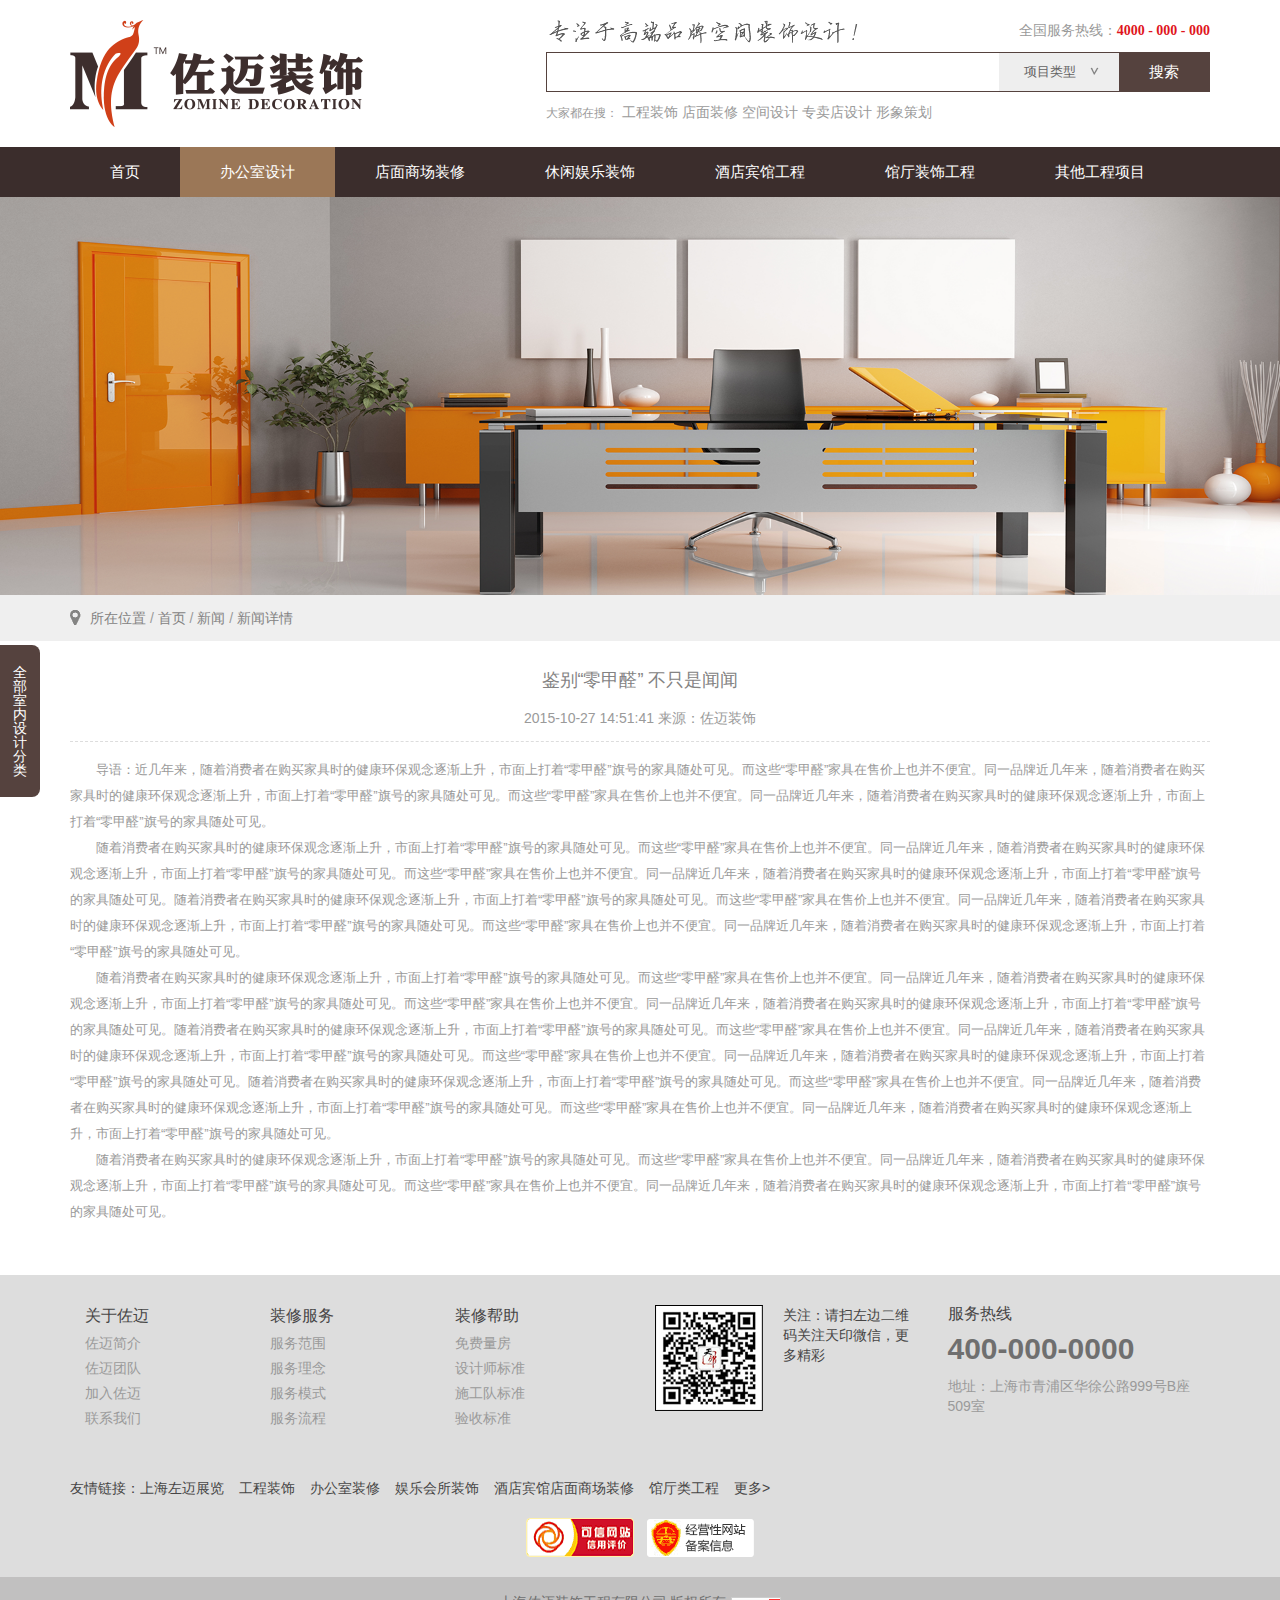
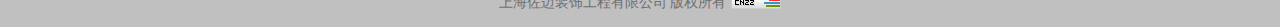
<file: zm/news_detial.html>
<!doctype html>
<html lang="en">
<head>
	<meta charset="utf-8">
    <meta http-equiv="X-UA-Compatible" content="IE=edge">
    <meta name="viewport" content="width=device-width, initial-scale=1">
    <title>新闻详情</title>
    <link href="css/bootstrap.min.css" rel="stylesheet">
    <link href="css/animate.min.css" rel="stylesheet">
    <link href="css/style.css" rel="stylesheet">
    <!--[if lt IE 9]>
      <script src="http://cdn.bootcss.com/html5shiv/3.7.2/html5shiv.min.js"></script>
      <script src="http://cdn.bootcss.com/respond.js/1.4.2/respond.min.js"></script>
    <![endif]-->
</head>
<body>
	<div id="header">
		<div class="container clearfix">
			<div class="header_up clearfix">
				<div class="logo pull-left">
					<a href="index.html"><img src="images/logo.png" alt=""></a>
				</div>
				<div class="search pull-left">
					<div class="top clearfix hidden-xs">
						<div class="poster pull-left"><img src="images/poster.png" alt=""></div>
						<div class="tel pull-right hidden-sm">全国服务热线：<b class="color">4000 - 000 - 000</b></div>
					</div>
				</div>
			</div>
		</div>
		<nav class="navbar navbar-default">
		  <div class="container pos">
		    <!-- Brand and toggle get grouped for better mobile display -->
		    <div class="navbar-header">
		      <button type="button" class="navbar-toggle collapsed" data-toggle="collapse" data-target="#bs-example-navbar-collapse-1" aria-expanded="false">
		        <span class="sr-only">Toggle navigation</span>
		        <span class="icon-bar"></span>
		        <span class="icon-bar"></span>
		        <span class="icon-bar"></span>
		      </button>
		    </div>                                                
		    <!-- Collect the nav links, forms, and other content for toggling -->
		    <div class="collapse navbar-collapse" id="bs-example-navbar-collapse-1">
		      <ul class="nav navbar-nav">
		        <li><a href="index.html">首页</a></li>
		        <li class="active"><a href="office_design.html">办公室设计</a></li>
		        <li><a href="#">店面商场装修</a></li>
		        <li><a href="#">休闲娱乐装饰</a></li>
		        <li><a href="#">酒店宾馆工程</a></li>
		        <li><a href="#">馆厅装饰工程</a></li>
		        <li><a href="#">其他工程项目</a></li>
				<li class="form">		       
					<form class="navbar-form navbar-right" role="search">
				      	<div class="ser clearfix">
					        <div class="form-group pull-left">
					          <input type="text" class="form-control">
					        </div>
					        <button type="submit" class="btn btn-default pull-right">搜索</button>
					        <div class="select pull-right">
					        	<span>项目类型</span><i><img src="images/down.png" alt=""></i>
					        	<ul class="down">
					        		<li>项目类型1</li>
					        		<li>项目类型2</li>
					        		<li>项目类型3</li>
					        	</ul>
					        </div>
				        </div>
				        <div class="info hidden-xs ">
					        <i>大家都在搜：</i>
					        <span>工程装饰</span>
					        <span>店面装修</span>
					        <span>空间设计</span>
					        <span>专卖店设计</span>
					        <span>形象策划</span>
				        </div>
			      </form></li>
		      </ul>
		    </div><!-- /.navbar-collapse -->
		  </div><!-- /.container-->
		</nav>
	</div>
	<div id="banner">
		<img src="images/office_banner.png" alt="">
	</div>
	<div id="content">
		<div class="located">
			<div class="container">
				<ul>
					<li>所在位置</li> /
					<li><a href="index.html">首页</a></li> /
					<li><a href="office_design.html">新闻</a></li> /
					<li><a href="index.html">新闻详情</a></li>
					<span><img src="images/located.png" alt=""></span>
				</ul>
			</div>
		</div>
		<div class="container">
			<div class="news-detial">
				<div class="section">
					<div class="hg">
						<h4>鉴别“零甲醛” 不只是闻闻</h4>
						<h5>2015-10-27 14:51:41 来源：佐迈装饰</h5>
					</div>
					<p>导语：近几年来，随着消费者在购买家具时的健康环保观念逐渐上升，市面上打着“零甲醛”旗号的家具随处可见。而这些“零甲醛”家具在售价上也并不便宜。同一品牌近几年来，随着消费者在购买家具时的健康环保观念逐渐上升，市面上打着“零甲醛”旗号的家具随处可见。而这些“零甲醛”家具在售价上也并不便宜。同一品牌近几年来，随着消费者在购买家具时的健康环保观念逐渐上升，市面上打着“零甲醛”旗号的家具随处可见。</p>
					<p>随着消费者在购买家具时的健康环保观念逐渐上升，市面上打着“零甲醛”旗号的家具随处可见。而这些“零甲醛”家具在售价上也并不便宜。同一品牌近几年来，随着消费者在购买家具时的健康环保观念逐渐上升，市面上打着“零甲醛”旗号的家具随处可见。而这些“零甲醛”家具在售价上也并不便宜。同一品牌近几年来，随着消费者在购买家具时的健康环保观念逐渐上升，市面上打着“零甲醛”旗号的家具随处可见。随着消费者在购买家具时的健康环保观念逐渐上升，市面上打着“零甲醛”旗号的家具随处可见。而这些“零甲醛”家具在售价上也并不便宜。同一品牌近几年来，随着消费者在购买家具时的健康环保观念逐渐上升，市面上打着“零甲醛”旗号的家具随处可见。而这些“零甲醛”家具在售价上也并不便宜。同一品牌近几年来，随着消费者在购买家具时的健康环保观念逐渐上升，市面上打着“零甲醛”旗号的家具随处可见。</p>
					<p>随着消费者在购买家具时的健康环保观念逐渐上升，市面上打着“零甲醛”旗号的家具随处可见。而这些“零甲醛”家具在售价上也并不便宜。同一品牌近几年来，随着消费者在购买家具时的健康环保观念逐渐上升，市面上打着“零甲醛”旗号的家具随处可见。而这些“零甲醛”家具在售价上也并不便宜。同一品牌近几年来，随着消费者在购买家具时的健康环保观念逐渐上升，市面上打着“零甲醛”旗号的家具随处可见。随着消费者在购买家具时的健康环保观念逐渐上升，市面上打着“零甲醛”旗号的家具随处可见。而这些“零甲醛”家具在售价上也并不便宜。同一品牌近几年来，随着消费者在购买家具时的健康环保观念逐渐上升，市面上打着“零甲醛”旗号的家具随处可见。而这些“零甲醛”家具在售价上也并不便宜。同一品牌近几年来，随着消费者在购买家具时的健康环保观念逐渐上升，市面上打着“零甲醛”旗号的家具随处可见。随着消费者在购买家具时的健康环保观念逐渐上升，市面上打着“零甲醛”旗号的家具随处可见。而这些“零甲醛”家具在售价上也并不便宜。同一品牌近几年来，随着消费者在购买家具时的健康环保观念逐渐上升，市面上打着“零甲醛”旗号的家具随处可见。而这些“零甲醛”家具在售价上也并不便宜。同一品牌近几年来，随着消费者在购买家具时的健康环保观念逐渐上升，市面上打着“零甲醛”旗号的家具随处可见。</p>
					<p>随着消费者在购买家具时的健康环保观念逐渐上升，市面上打着“零甲醛”旗号的家具随处可见。而这些“零甲醛”家具在售价上也并不便宜。同一品牌近几年来，随着消费者在购买家具时的健康环保观念逐渐上升，市面上打着“零甲醛”旗号的家具随处可见。而这些“零甲醛”家具在售价上也并不便宜。同一品牌近几年来，随着消费者在购买家具时的健康环保观念逐渐上升，市面上打着“零甲醛”旗号的家具随处可见。</p>
				</div>
			</div>
		</div>
		<div class="suspend hidden-xs">
			<div class="posbox">
				<p>全部室内设计分类</p>
			</div>
			<div class="hide_box clearfix">
					<div class="show_box">
						<p>全部室内设计分类</p>
					</div>                                             
					<ul class="list_nav">
						<li>办公室设计</li>
						<li>店面商场装修</li>
						<li>休闲娱乐装饰</li>
						<li>酒店宾馆工程</li>
						<li>馆厅装饰工程</li>
						<li>其它工程项目</li>
						<div class="dropdown">
							<div class="info clearfix">
								<span>选择风格：</span>
								<div class="right clearfix">
									<a href="###">简欧风格</a>
									<a href="###">新古典风格</a>
									<a href="###">地中海风格</a>
									<a href="###">法式风格</a>
									<a href="###">英式风格</a>
									<a href="###">美式风格</a>
								</div>
							</div>
							<div class="info clearfix">
								<span>选择风格：</span>
								<div class="right clearfix">
									<a href="###">简欧风格</a>
									<a href="###">新古典风格</a>
									<a href="###">地中海风格</a>
									<a href="###">法式风格</a>
									<a href="###">英式风格</a>
									<a href="###">美式风格</a>
								</div>
							</div>
							<div class="info clearfix">
								<span>选择户型：</span>
								<div class="right clearfix">
									<a href="###">复式平层别墅</a>
								</div>
							</div>
							<div class="info clearfix">
								<span>选择面积：</span>
								<div class="right clearfix">
									<a href="###">100平米以下</a>
									<a href="###">100-180平米</a>
									<a href="###">180-300平米</a>
									<a href="###">300平米以上</a>
									<a href="###">800平米以上</a>
								</div>
							</div>
							<div class="info clearfix">
								<span>当前地区：</span>
								<div class="right clearfix dq">
									<a href="###">全站&gt;&gt;</a> 
									<a href="###">集团&gt;&gt;</a>
									<a href="###">无锡&gt;&gt;</a>
								</div>
							</div>
							<div class="info clearfix">
								<span>可选地区：</span>
								<div class="right clearfix">
									<div class="line"><a href="###">无锡滨湖</a>
										<a href="###">无锡鑫湖</a>
										<a href="###">无锡旗舰店</a>
										<div class="clearfix"></div>
									</div>
									<div class="line">
										<a href="###">江阴</a>
										<a href="###">宜兴</a>
										<div class="clearfix">	
									</div>
								</div>
							</div>
						</div>
					</ul>
			</div>
		</div>	
	</div>
	<div id="footer">
			<div class="container">
				<div class="row box">
					<div class="col-md-6 col-sm-12">
						<div class="col-md-4 col-sm-4 col-xs-4 wow fadeInLeft" data-wow-duration="1000ms" data-wow-delay="900ms">
							<dl>    
								<dt>关于佐迈</dt>
								<dd><a href="###">佐迈简介</a></dd>
								<dd><a href="###">佐迈团队</a></dd>
								<dd><a href="###">加入佐迈</a></dd>
								<dd><a href="###">联系我们</a></dd>
							</dl>
						</div>
						<div class="col-md-4 col-sm-4 col-xs-4 wow fadeInLeft" data-wow-duration="1000ms" data-wow-delay="600ms">
							<dl>
								<dt>装修服务</dt>
								<dd><a href="###">服务范围</a></dd>
								<dd><a href="###">服务理念</a></dd>
								<dd><a href="###">服务模式</a></dd>
								<dd><a href="###">服务流程</a></dd>
							</dl>
						</div>
						<div class="col-md-4 col-sm-4 col-xs-4 wow fadeInLeft" data-wow-duration="1000ms" data-wow-delay="300ms">
							<dl>    
								<dt>装修帮助</dt>
								<dd><a href="###">免费量房</a></dd>
								<dd><a href="###">设计师标准</a></dd>
								<dd><a href="###">施工队标准</a></dd>
								<dd><a href="###">验收标准</a></dd>
							</dl>
						</div>
					</div>
					<div class="col-md-6 col-sm-12">
						<div class="row">
							<div class="col-md-6 col-sm-6  col-xs-12 wow fadeInRight" data-wow-duration="1000ms" data-wow-delay="300ms">
								<div class="code clearfix">
									<img src="images/code.png" alt="">
									<p>关注：请扫左边二维码关注天印微信，更多精彩</p>
								</div>
							</div>
							<div class="col-md-6 col-sm-6 col-xs-12 wow fadeInRight" data-wow-duration="1000ms" data-wow-delay="600ms">
								<div class="service">
									<h4>服务热线</h4>
									<p><b>400-000-0000</b></p>
									<p>地址：上海市青浦区华徐公路999号B座509室</p>
								</div>
							</div>
						</div>
					</div>				
				</div>
				<div class="link wow fadeInRight" data-wow-duration="1000ms" data-wow-delay="600ms">
					<ul class="clearfix">
						<li>友情链接：</li>
						<li><a href="###">上海左迈展览</a></li>
						<li><a href="###">工程装饰</a></li>
						<li><a href="###">办公室装修</a></li>
						<li><a href="###">娱乐会所装饰</a></li>
						<li><a href="###">酒店宾馆店面商场装修</a></li>
						<li><a href="###">馆厅类工程</a></li>
						<li><a href="###">更多&gt;</a></li>
					</ul>
				</div>
				<div class="true wow fadeInUp" data-wow-duration="1000ms" data-wow-delay="300ms">
					<a href="###"><img src="images/true_1.png" alt=""></a>
					<a href="###"><img src="images/true_2.png" alt=""></a>
				</div>
			</div>
			<div class="bottom wow fadeInUp" data-wow-duration="1000ms" data-wow-delay="600ms">
				<div class="container">
					<p>上海佐迈装饰工程有限公司 版权所有<a href="###"><img src="images/icon.png" alt=""></a></p>
				</div>
			</div>
	</div>
	<script src="js/jquery.min.js"></script>
    <script src="js/bootstrap.min.js"></script>
    <script src="js/flexslider.js"></script>
    <script src="js/script.js"></script>
    <script>
    </script>
</body>
</html>
</file>
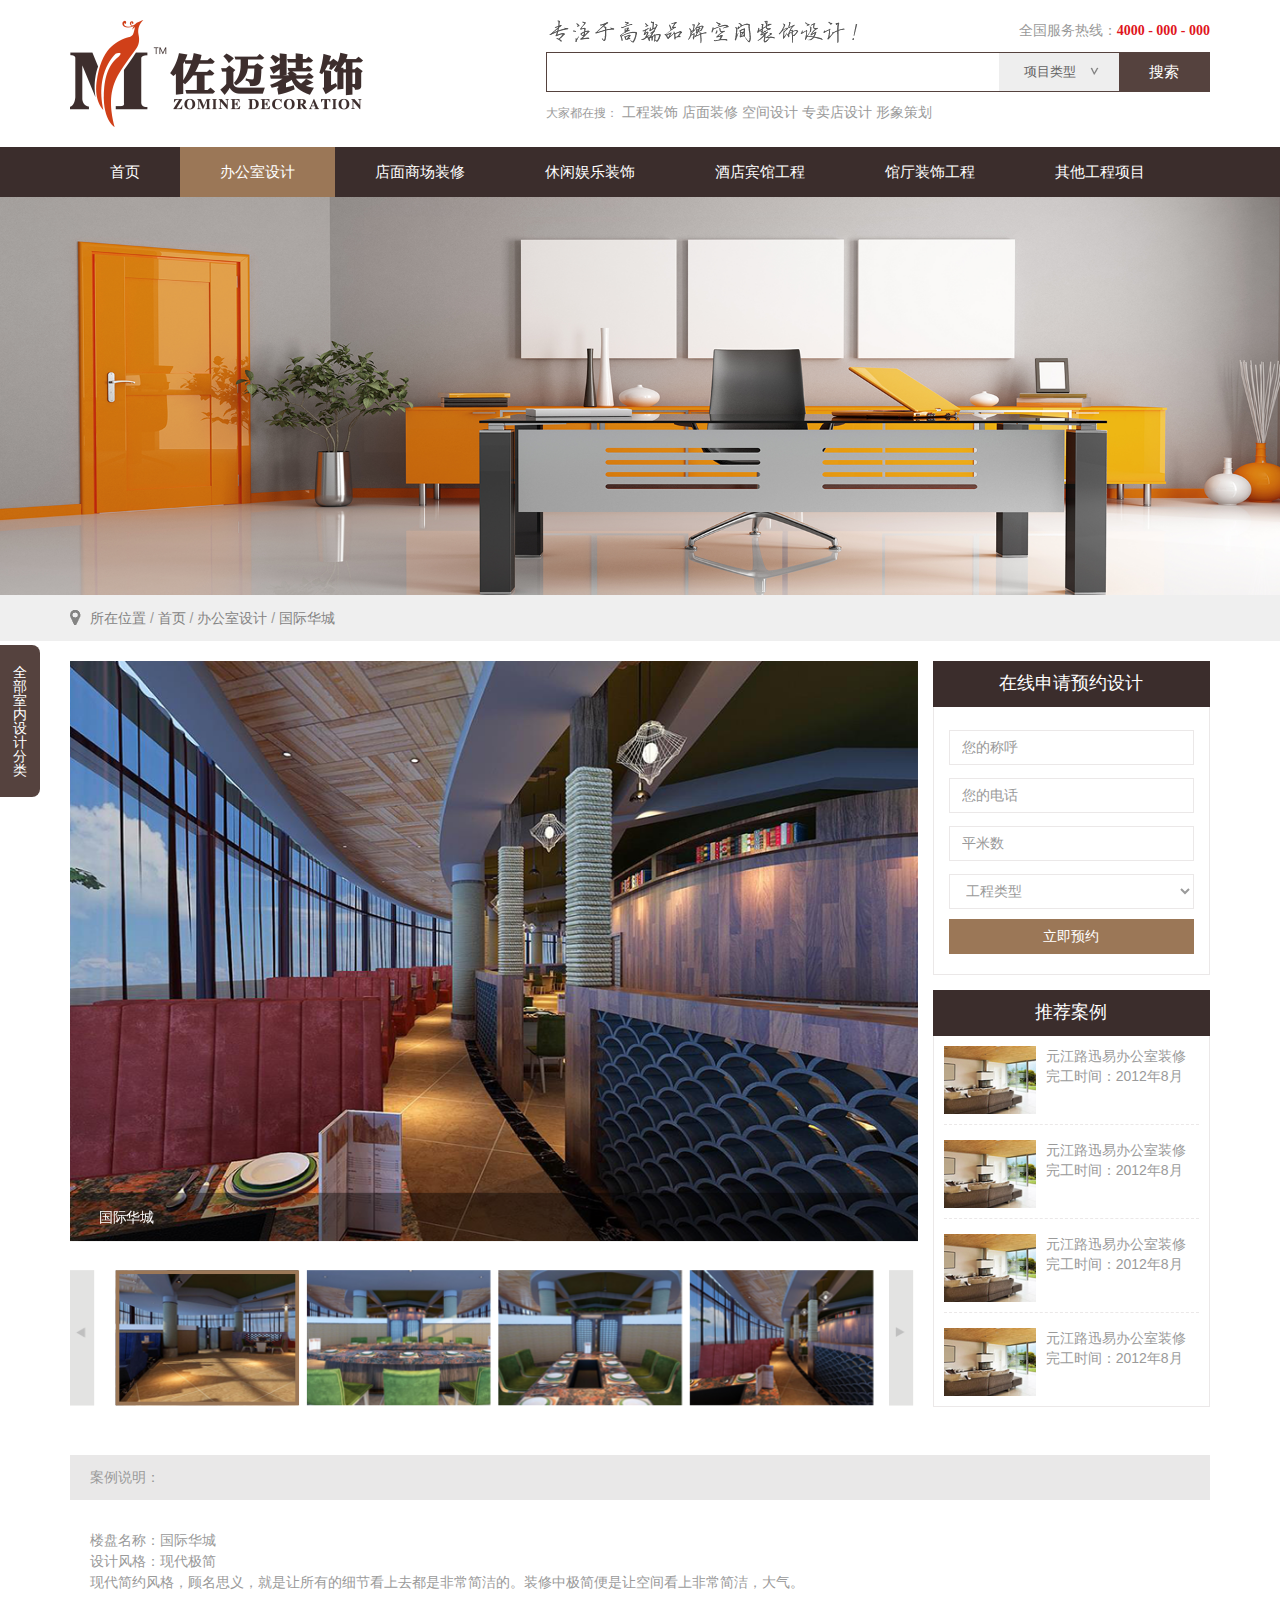
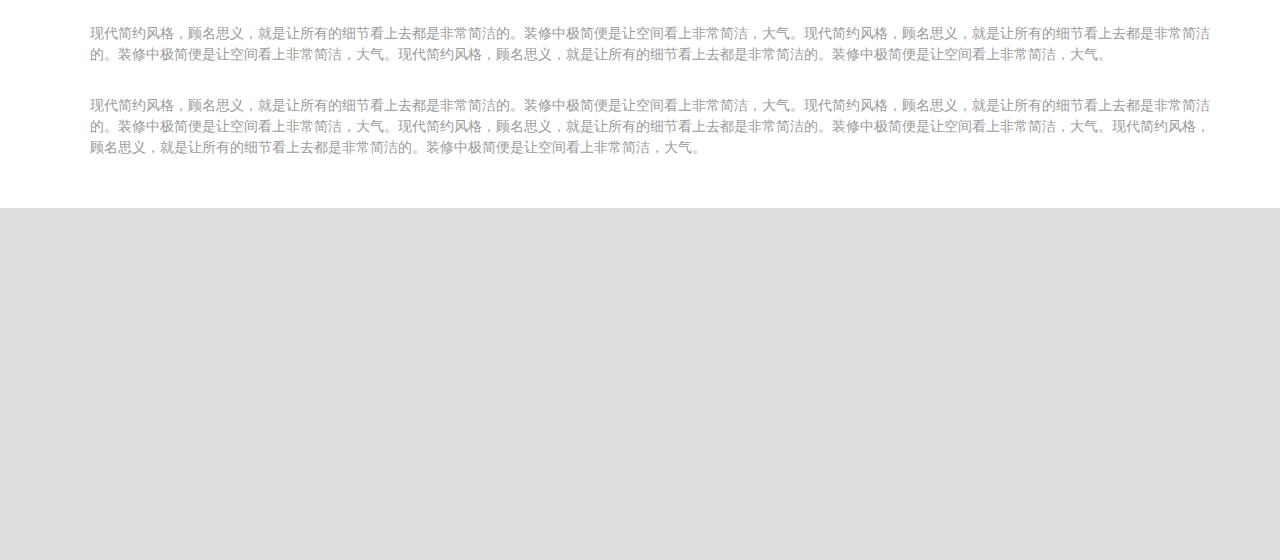
<file: zm/office_design_inner.html>
<!doctype html>
<html lang="en">
<head>
	<meta charset="utf-8">
    <meta http-equiv="X-UA-Compatible" content="IE=edge">
    <meta name="viewport" content="width=device-width, initial-scale=1">
    <title>办公室设计内页</title>
    <link href="css/bootstrap.min.css" rel="stylesheet">
    <link href="css/animate.min.css" rel="stylesheet">
    <link href="css/flexslider.css" rel="stylesheet">
    <link href="css/style.css" rel="stylesheet">
    <!--[if lt IE 9]>
      <script src="http://cdn.bootcss.com/html5shiv/3.7.2/html5shiv.min.js"></script>
      <script src="http://cdn.bootcss.com/respond.js/1.4.2/respond.min.js"></script>
    <![endif]-->
</head>
<body>
	<div id="header">
		<div class="container clearfix">
			<div class="header_up clearfix">
				<div class="logo pull-left">
					<a href="index.html"><img src="images/logo.png" alt=""></a>
				</div>
				<div class="search pull-left">
					<div class="top clearfix hidden-xs">
						<div class="poster pull-left"><img src="images/poster.png" alt=""></div>
						<div class="tel pull-right hidden-sm">全国服务热线：<b class="color">4000 - 000 - 000</b></div>
					</div>
				</div>
			</div>
		</div>
		<nav class="navbar navbar-default">
		  <div class="container pos">
		    <!-- Brand and toggle get grouped for better mobile display -->
		    <div class="navbar-header">
		      <button type="button" class="navbar-toggle collapsed" data-toggle="collapse" data-target="#bs-example-navbar-collapse-1" aria-expanded="false">
		        <span class="sr-only">Toggle navigation</span>
		        <span class="icon-bar"></span>
		        <span class="icon-bar"></span>
		        <span class="icon-bar"></span>
		      </button>
		    </div>                                                
		    <!-- Collect the nav links, forms, and other content for toggling -->
		    <div class="collapse navbar-collapse" id="bs-example-navbar-collapse-1">
		      <ul class="nav navbar-nav">
		        <li><a href="index.html">首页</a></li>
		        <li class="active"><a href="office_design.html">办公室设计</a></li>
		        <li><a href="#">店面商场装修</a></li>
		        <li><a href="#">休闲娱乐装饰</a></li>
		        <li><a href="#">酒店宾馆工程</a></li>
		        <li><a href="#">馆厅装饰工程</a></li>
		        <li><a href="#">其他工程项目</a></li>
				<li class="form">		       
					<form class="navbar-form navbar-right" role="search">
				      	<div class="ser clearfix">
					        <div class="form-group pull-left">
					          <input type="text" class="form-control">
					        </div>
					        <button type="submit" class="btn btn-default pull-right">搜索</button>
					        <div class="select pull-right">
					        	<span>项目类型</span><i><img src="images/down.png" alt=""></i>
					        	<ul class="down">
					        		<li>项目类型1</li>
					        		<li>项目类型2</li>
					        		<li>项目类型3</li>
					        	</ul>
					        </div>
				        </div>
				        <div class="info hidden-xs ">
					        <i>大家都在搜：</i>
					        <span>工程装饰</span>
					        <span>店面装修</span>
					        <span>空间设计</span>
					        <span>专卖店设计</span>
					        <span>形象策划</span>
				        </div>
			      </form></li>
		      </ul>
		    </div><!-- /.navbar-collapse -->
		  </div><!-- /.container-->
		</nav>
	</div>
	<div id="banner">
		<img src="images/office_banner.png" alt="">
	</div>
	<div id="content">
		<div class="located">
			<div class="container">
				<ul>
					<li>所在位置</li> /
					<li><a href="index.html">首页</a></li> /
					<li><a href="office_design.html">办公室设计</a></li> /
					<li><a href="index.html">国际华城</a></li>
					<span><img src="images/located.png" alt=""></span>
				</ul>
			</div>
		</div>
		<div class="container">
			<div class="row topslide">
				<div class="col-md-9 col-sm-12">
					<div id="jssor_1" style="position: relative; margin: 0 auto; top: 0px; left: 0px; width: 877px; height: 800px; overflow: hidden; visibility: hidden; ">
				        <div data-u="slides" style="cursor: default; position: relative; top: 0px; left: 0px; width: 877px; height: 600px; overflow: hidden;">
				            <div data-p="144.50" style="display: none;">
								<div class="cover">国际华城</div>
				                <img data-u="image" src="images/big_sc_1.png" />
				                <img data-u="thumb" src="images/sc1.png" />
				            </div>
				            <div data-p="144.50" style="display: none;">
				      	        <div class="cover">国际华城</div>
				                <img data-u="image" src="images/big_sc_1.png" />
				                <img data-u="thumb" src="images/sc2.png" />
				            </div>
				            <div data-p="144.50" style="display: none;">
				   	            <div class="cover">国际华城</div>
				                <img data-u="image" src="images/big_sc_1.png" />
				                <img data-u="thumb" src="images/sc3.png" />
				            </div>
				            <div data-p="144.50" style="display: none;">
				  		         <div class="cover">国际华城</div>
				                <img data-u="image" src="images/big_sc_1.png" />
				                <img data-u="thumb" src="images/sc4.png" />
				            </div>
				            <a data-u="add" href="http://www.jssor.com" style="display:none">Jssor Slider</a>
				        
				        </div>
				        <!-- Thumbnail Navigator -->
				        <div data-u="thumbnavigator" class="jssort01" style="position:absolute;left:0px;bottom:0px;width:877px;height:200px;" data-autocenter="1">
				            <!-- Thumbnail Item Skin Begin -->
				            <div data-u="slides" style="cursor: default;">
				                <div data-u="prototype" class="p">
				                	<div class="b">
				                    <div class="w">
				                        <div data-u="thumbnailtemplate" class="t"></div>
				                    </div>
				                    <div class="c"></div>
				                   	</div>
				                </div>
				            </div>
				            <!-- Thumbnail Item Skin End -->
				        </div>
				        <!-- Arrow Navigator -->
				        <span data-u="arrowleft" class="jssora05l" ></span>
				        <span data-u="arrowright" class="jssora05r" ></span>
				    </div>
				</div>
				<div class="col-md-3 col-sm-12 floor">
						<div class="row">
							<div class="col-md-12 col-sm-6">
								<div class="yy">
									<div class="title">
										<h3>在线申请预约设计</h3>
									</div>
									<div class="cont">
										<form action="" class="form-horizontal">
											<input type="text" class="form-control" placeholder="您的称呼">
											<input type="text" class="form-control" placeholder="您的电话">
											<input type="text" class="form-control" placeholder="平米数">
											<select class="form-control">
											  <option disabled selected>工程类型</option>
											  <option>工程类型2</option>
											  <option>工程类型3</option>
											  <option>工程类型4</option>
											  <option>工程类型5</option>
											</select>
											<button type="submit" class="btn btn-default">立即预约</button>
										</form>
									</div>
								</div>
							</div>
							<div class="col-md-12 col-sm-6">
								<div class="al">
									<div class="title">
										<h3>推荐案例</h3>
									</div>
									<div class="cont">
										<div class="media">
										  <div class="media-left">
										    <a href="#">
											    <div class="img">
											      <img class="media-object" src="images/al_1.png" alt="...">
											     </div>
										    </a>
										  </div>
										  <div class="media-body">
										    <p>元江路迅易办公室装修</p>
										    <p>完工时间：2012年8月</p>
										  </div>
										</div>
										<div class="media">
										  <div class="media-left">
										   <a href="#">
											    <div class="img">
											      <img class="media-object" src="images/al_1.png" alt="...">
											     </div>
										    </a>
										  </div>
										  <div class="media-body">
										    <p>元江路迅易办公室装修</p>
										    <p>完工时间：2012年8月</p>
										  </div>
										</div>
										<div class="media">
										  <div class="media-left">
										    <a href="#">
											    <div class="img">
											      <img class="media-object" src="images/al_1.png" alt="...">
											     </div>
										    </a>
										  </div>
										  <div class="media-body">
										    <p>元江路迅易办公室装修</p>
										    <p>完工时间：2012年8月</p>
										  </div>
										</div>
										<div class="media last">
										  <div class="media-left">
										    <a href="#">
											    <div class="img">
											      <img class="media-object" src="images/al_1.png" alt="...">
											     </div>
										    </a>
										  </div>
										  <div class="media-body">
										    <p>元江路迅易办公室装修</p>
										    <p>完工时间：2012年8月</p>
										  </div>
										</div>
									</div>
								</div>
							</div>
						</div>
				</div>
			</div>
			<div class="bottom-cont">
				<h3>案例说明：</h3>
				<div class="section">
					<p>楼盘名称：国际华城</p>
					<p>设计风格：现代极简</p>
					<p>现代简约风格，顾名思义，就是让所有的细节看上去都是非常简洁的。装修中极简便是让空间看上非常简洁，大气。</p>
				</div>
				<div class="section">
					<p>现代简约风格，顾名思义，就是让所有的细节看上去都是非常简洁的。装修中极简便是让空间看上非常简洁，大气。现代简约风格，顾名思义，就是让所有的细节看上去都是非常简洁的。装修中极简便是让空间看上非常简洁，大气。现代简约风格，顾名思义，就是让所有的细节看上去都是非常简洁的。装修中极简便是让空间看上非常简洁，大气。</p>
				</div>
				<div class="section">
					<p>现代简约风格，顾名思义，就是让所有的细节看上去都是非常简洁的。装修中极简便是让空间看上非常简洁，大气。现代简约风格，顾名思义，就是让所有的细节看上去都是非常简洁的。装修中极简便是让空间看上非常简洁，大气。现代简约风格，顾名思义，就是让所有的细节看上去都是非常简洁的。装修中极简便是让空间看上非常简洁，大气。现代简约风格，顾名思义，就是让所有的细节看上去都是非常简洁的。装修中极简便是让空间看上非常简洁，大气。</p>
				</div>
			</div>
		</div>
		<div class="suspend hidden-xs">
			<div class="posbox">
				<p>全部室内设计分类</p>
			</div>
			<div class="hide_box clearfix">
					<div class="show_box">
						<p>全部室内设计分类</p>
					</div>                                             
					<ul class="list_nav">
						<li>办公室设计</li>
						<li>店面商场装修</li>
						<li>休闲娱乐装饰</li>
						<li>酒店宾馆工程</li>
						<li>馆厅装饰工程</li>
						<li>其它工程项目</li>
						<div class="dropdown">
							<div class="info clearfix">
								<span>选择风格：</span>
								<div class="right clearfix">
									<a href="###">简欧风格</a>
									<a href="###">新古典风格</a>
									<a href="###">地中海风格</a>
									<a href="###">法式风格</a>
									<a href="###">英式风格</a>
									<a href="###">美式风格</a>
								</div>
							</div>
							<div class="info clearfix">
								<span>选择风格：</span>
								<div class="right clearfix">
									<a href="###">简欧风格</a>
									<a href="###">新古典风格</a>
									<a href="###">地中海风格</a>
									<a href="###">法式风格</a>
									<a href="###">英式风格</a>
									<a href="###">美式风格</a>
								</div>
							</div>
							<div class="info clearfix">
								<span>选择户型：</span>
								<div class="right clearfix">
									<a href="###">复式平层别墅</a>
								</div>
							</div>
							<div class="info clearfix">
								<span>选择面积：</span>
								<div class="right clearfix">
									<a href="###">100平米以下</a>
									<a href="###">100-180平米</a>
									<a href="###">180-300平米</a>
									<a href="###">300平米以上</a>
									<a href="###">800平米以上</a>
								</div>
							</div>
							<div class="info clearfix">
								<span>当前地区：</span>
								<div class="right clearfix dq">
									<a href="###">全站&gt;&gt;</a> 
									<a href="###">集团&gt;&gt;</a>
									<a href="###">无锡&gt;&gt;</a>
								</div>
							</div>
							<div class="info clearfix">
								<span>可选地区：</span>
								<div class="right clearfix">
									<div class="line"><a href="###">无锡滨湖</a>
										<a href="###">无锡鑫湖</a>
										<a href="###">无锡旗舰店</a>
										<div class="clearfix"></div>
									</div>
									<div class="line">
										<a href="###">江阴</a>
										<a href="###">宜兴</a>
										<div class="clearfix">	
									</div>
								</div>
							</div>
						</div>
					</ul>
			</div>
		</div>	
	</div>
	<div id="footer">
			<div class="container">
				<div class="row box">
					<div class="col-md-6 col-sm-12">
						<div class="col-md-4 col-sm-4 col-xs-4 wow fadeInLeft" data-wow-duration="1000ms" data-wow-delay="900ms">
							<dl>    
								<dt>关于佐迈</dt>
								<dd><a href="###">佐迈简介</a></dd>
								<dd><a href="###">佐迈团队</a></dd>
								<dd><a href="###">加入佐迈</a></dd>
								<dd><a href="###">联系我们</a></dd>
							</dl>
						</div>
						<div class="col-md-4 col-sm-4 col-xs-4 wow fadeInLeft" data-wow-duration="1000ms" data-wow-delay="600ms">
							<dl>
								<dt>装修服务</dt>
								<dd><a href="###">服务范围</a></dd>
								<dd><a href="###">服务理念</a></dd>
								<dd><a href="###">服务模式</a></dd>
								<dd><a href="###">服务流程</a></dd>
							</dl>
						</div>
						<div class="col-md-4 col-sm-4 col-xs-4 wow fadeInLeft" data-wow-duration="1000ms" data-wow-delay="300ms">
							<dl>    
								<dt>装修帮助</dt>
								<dd><a href="###">免费量房</a></dd>
								<dd><a href="###">设计师标准</a></dd>
								<dd><a href="###">施工队标准</a></dd>
								<dd><a href="###">验收标准</a></dd>
							</dl>
						</div>
					</div>
					<div class="col-md-6 col-sm-12">
						<div class="row">
							<div class="col-md-6 col-sm-6  col-xs-12 wow fadeInRight" data-wow-duration="1000ms" data-wow-delay="300ms">
								<div class="code clearfix">
									<img src="images/code.png" alt="">
									<p>关注：请扫左边二维码关注天印微信，更多精彩</p>
								</div>
							</div>
							<div class="col-md-6 col-sm-6 col-xs-12 wow fadeInRight" data-wow-duration="1000ms" data-wow-delay="600ms">
								<div class="service">
									<h4>服务热线</h4>
									<p><b>400-000-0000</b></p>
									<p>地址：上海市青浦区华徐公路999号B座509室</p>
								</div>
							</div>
						</div>
					</div>				
				</div>
				<div class="link wow fadeInRight" data-wow-duration="1000ms" data-wow-delay="600ms">
					<ul class="clearfix">
						<li>友情链接：</li>
						<li><a href="###">上海左迈展览</a></li>
						<li><a href="###">工程装饰</a></li>
						<li><a href="###">办公室装修</a></li>
						<li><a href="###">娱乐会所装饰</a></li>
						<li><a href="###">酒店宾馆店面商场装修</a></li>
						<li><a href="###">馆厅类工程</a></li>
						<li><a href="###">更多&gt;</a></li>
					</ul>
				</div>
				<div class="true wow fadeInUp" data-wow-duration="1000ms" data-wow-delay="300ms">
					<a href="###"><img src="images/true_1.png" alt=""></a>
					<a href="###"><img src="images/true_2.png" alt=""></a>
				</div>
			</div>
			<div class="bottom wow fadeInUp" data-wow-duration="1000ms" data-wow-delay="600ms">
				<div class="container">
					<p>上海佐迈装饰工程有限公司 版权所有<a href="###"><img src="images/icon.png" alt=""></a></p>
				</div>
			</div>
	</div>
	<script src="js/jquery.min.js"></script>
    <script src="js/bootstrap.min.js"></script>
    <script src="js/wow.min.js"></script>
    <script src="js/flexslider.js"></script>
    <script src="js/script.js"></script>
    <script>
    	 jQuery(document).ready(function ($) {
            
            var jssor_1_SlideshowTransitions = [
              {$Duration:1200,x:0.3,$During:{$Left:[0.3,0.7]},$Easing:{$Left:$Jease$.$InCubic,$Opacity:$Jease$.$Linear},$Opacity:2},
              {$Duration:1200,x:-0.3,$SlideOut:true,$Easing:{$Left:$Jease$.$InCubic,$Opacity:$Jease$.$Linear},$Opacity:2},
              {$Duration:1200,x:-0.3,$During:{$Left:[0.3,0.7]},$Easing:{$Left:$Jease$.$InCubic,$Opacity:$Jease$.$Linear},$Opacity:2},
              {$Duration:1200,x:0.3,$SlideOut:true,$Easing:{$Left:$Jease$.$InCubic,$Opacity:$Jease$.$Linear},$Opacity:2},
              {$Duration:1200,y:0.3,$During:{$Top:[0.3,0.7]},$Easing:{$Top:$Jease$.$InCubic,$Opacity:$Jease$.$Linear},$Opacity:2},
              {$Duration:1200,y:-0.3,$SlideOut:true,$Easing:{$Top:$Jease$.$InCubic,$Opacity:$Jease$.$Linear},$Opacity:2},
              {$Duration:1200,y:-0.3,$During:{$Top:[0.3,0.7]},$Easing:{$Top:$Jease$.$InCubic,$Opacity:$Jease$.$Linear},$Opacity:2},
              {$Duration:1200,y:0.3,$SlideOut:true,$Easing:{$Top:$Jease$.$InCubic,$Opacity:$Jease$.$Linear},$Opacity:2},
              {$Duration:1200,x:0.3,$Cols:2,$During:{$Left:[0.3,0.7]},$ChessMode:{$Column:3},$Easing:{$Left:$Jease$.$InCubic,$Opacity:$Jease$.$Linear},$Opacity:2},
              {$Duration:1200,x:0.3,$Cols:2,$SlideOut:true,$ChessMode:{$Column:3},$Easing:{$Left:$Jease$.$InCubic,$Opacity:$Jease$.$Linear},$Opacity:2},
              {$Duration:1200,y:0.3,$Rows:2,$During:{$Top:[0.3,0.7]},$ChessMode:{$Row:12},$Easing:{$Top:$Jease$.$InCubic,$Opacity:$Jease$.$Linear},$Opacity:2},
              {$Duration:1200,y:0.3,$Rows:2,$SlideOut:true,$ChessMode:{$Row:12},$Easing:{$Top:$Jease$.$InCubic,$Opacity:$Jease$.$Linear},$Opacity:2},
              {$Duration:1200,y:0.3,$Cols:2,$During:{$Top:[0.3,0.7]},$ChessMode:{$Column:12},$Easing:{$Top:$Jease$.$InCubic,$Opacity:$Jease$.$Linear},$Opacity:2},
              {$Duration:1200,y:-0.3,$Cols:2,$SlideOut:true,$ChessMode:{$Column:12},$Easing:{$Top:$Jease$.$InCubic,$Opacity:$Jease$.$Linear},$Opacity:2},
              {$Duration:1200,x:0.3,$Rows:2,$During:{$Left:[0.3,0.7]},$ChessMode:{$Row:3},$Easing:{$Left:$Jease$.$InCubic,$Opacity:$Jease$.$Linear},$Opacity:2},
              {$Duration:1200,x:-0.3,$Rows:2,$SlideOut:true,$ChessMode:{$Row:3},$Easing:{$Left:$Jease$.$InCubic,$Opacity:$Jease$.$Linear},$Opacity:2},
              {$Duration:1200,x:0.3,y:0.3,$Cols:2,$Rows:2,$During:{$Left:[0.3,0.7],$Top:[0.3,0.7]},$ChessMode:{$Column:3,$Row:12},$Easing:{$Left:$Jease$.$InCubic,$Top:$Jease$.$InCubic,$Opacity:$Jease$.$Linear},$Opacity:2},
              {$Duration:1200,x:0.3,y:0.3,$Cols:2,$Rows:2,$During:{$Left:[0.3,0.7],$Top:[0.3,0.7]},$SlideOut:true,$ChessMode:{$Column:3,$Row:12},$Easing:{$Left:$Jease$.$InCubic,$Top:$Jease$.$InCubic,$Opacity:$Jease$.$Linear},$Opacity:2},
              {$Duration:1200,$Delay:20,$Clip:3,$Assembly:260,$Easing:{$Clip:$Jease$.$InCubic,$Opacity:$Jease$.$Linear},$Opacity:2},
              {$Duration:1200,$Delay:20,$Clip:3,$SlideOut:true,$Assembly:260,$Easing:{$Clip:$Jease$.$OutCubic,$Opacity:$Jease$.$Linear},$Opacity:2},
              {$Duration:1200,$Delay:20,$Clip:12,$Assembly:260,$Easing:{$Clip:$Jease$.$InCubic,$Opacity:$Jease$.$Linear},$Opacity:2},
              {$Duration:1200,$Delay:20,$Clip:12,$SlideOut:true,$Assembly:260,$Easing:{$Clip:$Jease$.$OutCubic,$Opacity:$Jease$.$Linear},$Opacity:2}
            ];
            
            var jssor_1_options = {
              $AutoPlay: true,
              $SlideshowOptions: {
                $Class: $JssorSlideshowRunner$,
                $Transitions: jssor_1_SlideshowTransitions,
                $TransitionsOrder: 1
              },
              $ArrowNavigatorOptions: {
                $Class: $JssorArrowNavigator$
              },
              $ThumbnailNavigatorOptions: {
                $Class: $JssorThumbnailNavigator$,
                $Cols: 10,
                $SpacingX: 8,
                $SpacingY: 8,
                $Align: 360
              }
            };
            
            var jssor_1_slider = new $JssorSlider$("jssor_1", jssor_1_options);
            
            //responsive code begin
            //you can remove responsive code if you don't want the slider scales while window resizing
            function ScaleSlider() {
                var refSize = jssor_1_slider.$Elmt.parentNode.clientWidth - 30;
                if (refSize) {
                    refSize = Math.min(refSize, 877);
                    jssor_1_slider.$ScaleWidth(refSize);
                }
                else {
                    window.setTimeout(ScaleSlider, 30);
                }
            }
            ScaleSlider();
            $(window).bind("load", ScaleSlider);
            $(window).bind("resize", ScaleSlider);
            $(window).bind("orientationchange", ScaleSlider);
            //responsive code end
        });
     
    </script>
</body>
</html>
</file>
<file: zm/css/style.css>
@charset "utf-8";
html {
	font-size: 625%;
}
body {
	font-family: "Helvetica Neue",Helvetica,Arial,"Microsoft Yahei UI","Microsoft YaHei",SimHei,"宋体",simsun,sans-serif;
	font-size: 14px;
	background: #fff;
	color: #9a9a9a;
}
body,h2,ul,p {
	padding: 0;
	margin:0;
}
*{	
	box-sizing: border-box;
}
ul {
	list-style: none;
}
a:hover,a:link,a:active {
	text-decoration: none;
	outline: none;
}
i,em {
	font-style: normal;
}
img{
	max-width:100%; 
	border: none;
}
.box {
	color: #9a9a9a;
	padding: .3rem 0;
}
#header {
	width: 100%;
	background: #fff;
	position: relative;
}
#header .header_up {
	padding: .2rem 0;
}
#header .logo {
	width: 28%;
	margin-right: 14%;
}
#header .search {
	width: 58%;
	color: #9a9a9a;
}
#header .search .top .color {
	color: #df151d;
	font-family: 'STXinwei';
}
#header .navbar {
	width: 100%;
	background: #3b2d2c;
	margin: 0;
	border-radius: 0 0 0 0;
	border: none;
}
#header .navbar .collapse {
	padding: 0;
	margin: 0;
	box-shadow: 0 0 0 0;
	overflow: visible !important;
}
#header .navbar-header .navbar-toggle {
	background: #fff;
	border: none;
}
#header .navbar-header .navbar-toggle span {
	background: #3b2d2c;
}
#header .navbar .nav {
	margin: 0;	
}
#header .navbar .nav li a {
	color: #fff;
	font-size: .15rem;
	padding-left: .4rem;
	padding-right: .4rem;
	transition: .3s;
	-o-transition: .3s;
	-moz-transition: .3s;
	-webkit-transition: .3s;
}
#header .navbar .nav li:nth-child(1):hover a,
#header .navbar .nav li:nth-child(1).active a {
	background: #55423e;
}
#header .navbar .nav li:nth-child(2):hover a,
#header .navbar .nav li:nth-child(2).active a {
	background: #9b7757;
}
#header .navbar .nav li:nth-child(3):hover a,
#header .navbar .nav li:nth-child(3).active a {
	background: #5e8587;
}
#header .navbar .nav li:nth-child(4):hover a,
#header .navbar .nav li:nth-child(4).active a {
	background: #4b5c67;
}
#header .navbar .nav li:nth-child(5):hover a,
#header .navbar .nav li:nth-child(5).active a {
	background: #77838e;
}
#header .navbar .nav li:nth-child(6):hover a,
#header .navbar .nav li:nth-child(6).active a {
	background: #a8aaa7;
}
#header .navbar .nav li:nth-child(7):hover a,
#header .navbar .nav li:nth-child(7).active a {
	background: #666;
}
#header .navbar  .pos {
	position: relative !important;
}
#header .navbar .form {
	width: 58%;
	position: absolute;
	left: 42%;
	top: -.95rem;
	padding: 0;
	padding-right: .15rem;
	border: none;
	outline: none;
	box-shadow: 0 0 0 0;
}
#header .navbar .form .navbar-form {
	width: 100%;
	padding: 0;
	margin: 0;
}
#header .navbar .navbar-form .ser {
	border: 1px solid #55423e;
	height: .4rem;
	line-height: .4rem;
	width: 100%;
}
#header .navbar .navbar-form input,
#header .navbar .navbar-form button {
	border: none;
	border-radius: 0 0 0 0 ;
	outline: none;
	box-shadow: 0 0 0 0;
	background: transparent;
}
#header .navbar .navbar-form .form-group {
	padding: 0;
	width: 68%;
	height: .38rem;
	line-height: .38rem;
}
#header .navbar .navbar-form .form-group input {
	width: 100%;
}
#header .navbar .navbar-form button {
	background: #55423e;
	color: #fff;
	height: 100%;
	font-size: .15rem;
	padding: 0 .3rem
}
#header .navbar .navbar-form .select {
	width: 1.2rem;
	height: .38rem;
	line-height: .38rem;
	font-size: .13rem;
	color: #646363;
	position: relative;
	text-indent: .25rem;
}
#header .navbar .navbar-form .select ul {
	position: absolute;
	width: 100%;
	top: 100%;
	padding: 0;
	margin: 0;
	display: none;
}
#header .navbar .navbar-form .select ul li {
	cursor: pointer;
	line-height: 2.6;
	transition: .3s;
	-o-transition: .3s;
	-moz-transition: .3s;
	-webkit-transition: .3s;
	background: #eee;
}
#header .navbar .navbar-form .select ul li:hover {
	color: #000;
}
#header .navbar .navbar-form .select span {
	display: block;
	background: #eee;
	cursor: pointer;
	position: relative;
}
#header .navbar .navbar-form .select i {
	display: block;
	position: absolute;
	right: .2rem;
	top: -.02rem;
}
#header .navbar .navbar-form .info {
	margin-top: .1rem;
	color: #9a9a9a;
}
#header .navbar .navbar-form .info i {
	font-size: .12rem;
}
#banner .bx-wrapper {
	margin: 0;
	box-shadow: 0 0 0 0;
	border: none;
	padding:0;
	position: relative;
}
#banner .bx-wrapper .bx-pager {
	position: absolute;
	bottom: .1rem;
}
#banner .bx-wrapper .bx-pager a {
	background: #fff;
}
#banner .bx-wrapper .bx-pager a.active {
	background: #df151d;
}
.office,
.disport,
.hall {
	background: #efefef;
}	
.office .left .tit {
	background: #9b7757;
}
.shop .left .tit {
	background: #5e8587;
}
.disport .left .tit {
	background: #4b5c67;
}
.hotel .left .tit {
	background: #77838e;
}
.hall .left .tit {
	background: #a8aaa7;
}
.box .inbox {
	margin-top: .2rem;
}
.box a {
	color: #9a9a9a;
}
.box .left .left_pic {
	width: 68%;
	margin-right: 0;
}
.box .left .section {
	width: 32%;
	color: #fff;
}
.box .left .section .tit {
	width: 100%;
	font-size: .15rem;
	text-align: center;
	padding: .22rem 0;
}
.box .left .section .par {
	background: #55423e;
}
.box .right .bottom {
	line-height: 1.5;
	text-align: center;
	background: #fff;
	padding: .06rem 0;
	border: 1px solid #efefef;
	border-top: none;
}
.toptitle {
	padding: 0 0 .1rem 0;
	margin-bottom: .3rem;
	border-bottom: 1px solid #b9b5b0;
}
.toptitle h2 {
	float: left;
	color: #000;
	font-size: .28rem;
	margin-right: .2rem;
	position: relative;
}
.toptitle h2 span{
	position: absolute;
	width: 100%;
	height: 3px;
	background: #977873;
	bottom: -.13rem;
	left: 0;
}
.toptitle ul {
	float: left;
	margin-top: .1rem;
}
.toptitle ul li {
	display: inline-block;
}
.toptitle ul li a {
	margin:0 .1rem;
	color: #9a9a9a;
	transition: .5s;
	-o-transition: .5s;
	-moz-transition: .5s;
	-webkit-transition: .5s;
}
.toptitle ul li a:hover {
	color: #000;
}
.toptitle a.more {
	float: right;
	color: #fff;
	background: #614e49;
	display: block;
	padding: .05rem .12rem;
	transition: .5s;
	-o-transition: .5s;
	-moz-transition: .5s;
	-webkit-transition: .5s;
	border: 1px solid #614e49;
}
.toptitle a.more:hover {
	background: #fff;
	color: #614e49;
}
.img {
	overflow: hidden;
}
.img img {
	width: 100%;
	height: 100%;
	vertical-align: middle;
	display: inline-block;
	transition: .5s;
	-o-transition: .5s;
	-moz-transition: .5s;
	-webkit-transition: .5s;
}
a:hover .img img {
	transform: scale(1.1);
	-o-transform: scale(1.1);
	-ms-transform: scale(1.1);
	-moz-transform: scale(1.1);
	-webkit-transform: scale(1.1);
}
.about {
	width: 100%;
	color: #fff;
	background: #55423e;
}
.about .left {
	width: 50%;
}
.about .right {
	width: 50%;
	padding: 0 0 0 .4rem;	
}
.about .right .section {
	line-height: 1.5;
}
.about .right .section h3 {
	margin: .3rem 0 .15rem 0;
	font-size: .22rem;
}
.about .right ul {
	text-align: center;
}
.about .right ul li {
	width: 1.1rem;
	height: 1.1rem;
	border-radius: 50%;
	display: inline-block;
	padding-top: .25rem;
	margin: 0 1%;
	margin-top: .3rem;
	background: rgba(97,78,73,.5);
	
}
.about .right ul li img {
	transition: .5s;
	-o-transition: .5s;
	-moz-transition: .5s;
	-webkit-transition: .5s;
}
.about .right ul li:hover img {
	transform: rotateY(180deg);
	-o-transform: rotateY(180deg);
	-moz-transform: rotateY(180deg);
	-ms-transform: rotateY(180deg);
	-webkit-transform: rotateY(180deg);
}
.about .right ul a {
	color: #fff;
	display: block;
}
.about .right ul a img {
	display: inline-block;
	margin-bottom: .1rem;
}
.news .left .bottom {
	border: 1px solid #ebe5e5;
	padding: .1rem .1rem .2rem .1rem;
	font-size: .13rem;
	border-top: none;
}
.news .left .bottom li {
	border-bottom: 1px dashed #ebe5e5;
	line-height: 2.3;
}
.news .left .bottom li i {
	float: right;
}
.news .left .bottom li span {
	font-weight: bold;
	margin-right: .05rem;
	color: #9a9a9a;
}
.news .left .bottom li a {
	display: block;
	width: 2.2rem;
	overflow: hidden;
	white-space: nowrap;
	text-overflow: ellipsis;
	transition: .5s;
	-o-transition: .5s;
	-moz-transition: .5s;
	-webkit-transition: .5s;
}
.news .left .bottom li.last{
	border: none;
}
.news .left .bottom li:hover a {
	color: #000;
}
.news .list {
	background: #f6f6f6;
	padding: .15rem .15rem;
	border: 1px solid #ebe5e5;
}
.news .list span {
	float: left;
	display: block;
	width: .18rem;
}
.news .list li {
	border-bottom: 1px dashed #ebe5e5;
	line-height: 1.5;
	padding:.15rem 0;
}
.news .list li.last {
	border: none;
}
.news .list .question {
	float: left;
	width: 2.9rem;
	margin-left: .1rem;
}
.news .list .question h4 {
	margin-top: 0;
	font-size: .14rem;

}
.news .list .question p {
	font-size: .13rem;
}
.number {
	background: #55423e;
	text-align: center;
}
.number .nu {
	color: #fff;
	width: 60%;
	display: inline-block;
}
.number .nu .top {
	border-bottom: 1px solid #fff;
}
.number .nu img {
	display: inline-block;
}
.number .nu b{
	font-size: .26rem;
	display: block;
}
.number .nu p {
	margin-top: .1rem;
	font-size: .16rem;
}
#footer {
	width: 100%;
	background: #ddd;
}
#footer .box dl dt {
	color: #474646;
	font-size: .16rem;
	font-weight: normal;
}
#footer .box dl dd {
	margin-top: .05rem;
}
#footer .box dl dd  a {
	transition: .5s;
	-o-transition: .5s;
	-moz-transition: .5s;
	-webkit-transition: .5s;
}
#footer .box dl dd  a:hover {
	text-decoration: underline;
	color: #474646;
}
#footer .box .code img {
	float: left;
}
#footer .box .code p {
	float: left;
	color: #474646;
	width: 50%;
	margin-left: .2rem;
}
#footer .box .service h4 {
	font-weight: normal;
	color: #474646;
	margin: 0;
	font-size: .16rem;
}
#footer .box .service  p {
	margin-top: .05rem;
}
#footer .box .service  p b {
	font-size: .3rem;
	color: #6f6f6f;
}
#footer .link {
	color: #474646;
}
#footer .link ul li {
	float: left;
}
#footer .link ul li a {
	color: #474646;
	margin-right: .15rem;
	transition: .5s;
	-o-transition: .5s;
	-moz-transition: .5s;
	-webkit-transition: .5s;
}
#footer .link ul li a:hover {
	color: #9a9a9a;
	text-decoration: underline;
}
#footer .true {
	width: 100%;
	text-align: center;
	margin: .2rem 0;
}
#footer .true a {
	display: inline-block;
	margin: 0 .05rem;
}
#footer .true a img {
	display: inline-block;
}
#footer .bottom {
	background: #c1c0c0;
	text-align: center;
	color: #6f6f6f;
	padding: .15rem 0;
}
#footer .bottom a {
	display: inline-block;
	margin-left: .05rem;
}
#footer .bottom a img {
	display: inline-block;
}
#content .located {
	width: 100%;
	background: #efefef;
	padding: .13rem 0;
}
#content .located ul {
	position: relative;
	padding-left: .2rem;
}
#content .located ul span {
	display: block;
	position: absolute;
	left: 0;
	top: -.02rem;
}
#content .located  li {
	display: inline-block;
	color: #848383;
}
#content .located a {
	color: #848383;
	transition: .3s;
	-o-transition: .3s;
	-moz-transition: .3s;
	-webkit-transition: .3s;
}
#content .located a:hover {
	color: #000;
}
#content .filter {
	margin: .2rem 0;
	border: 1px solid #e9e6e6;
}
#content .filter ul {
	padding: .15rem .25rem .05rem .25rem;
}
#content .filter ul li {
	color: #9a9a9a;
	border-bottom:1px dashed #e9e6e6;
	line-height: 2.7;
}
#content .filter ul li.last {
	border: none;
}
#content .filter ul li a {
	color: #3b2d2c;
	font-size: .12rem;
	margin-right: .2rem;
	transition: .3s;
	-o-transition: .3s;
	-moz-transition: .3s;
	-webkit-transition: .3s;
	display: inline-block;
}
#content .filter ul li a:hover {
	color: #9a9a9a;
}
#content .filter .select {
	background: #f5f5f5;
	border-top: 1px solid #e9e6e6;
	padding: .15rem .1rem .15rem .25rem;
}
#content .filter .select .left {
	display: inline-block;
}
#content .filter .select i {
	color: #3b2d2c;
	font-size: .12rem;
	background: #fff;
	border: 1px solid #d1d1d1;
	display: inline-block;
	padding: .08rem .1rem;
}
#content .filter .select a.btn {
	color: #fff;
	background: #3b2d2c;
	font-size: .12rem;
	box-shadow: 0 0 0 0;
	border: none;
	display: inline-block;
	padding: .1rem .2rem;
}
#content .show .img-text {
	margin-bottom: .2rem;
}

#content .show .img-text .section {
	color: #9a9a9a;
	padding:.05rem 0;
	text-align: center;
	background: #efefef;
	transition: .5s;
	-o-transition: .5s;
	-moz-transition: .5s;
	-webkit-transition: .5s;
}
#content .group .img-text .section {
	background: #55423e;
	color: #fff;
}
#content .show .img-text:hover  .section {
	background: #9b7757;
	color: #fff;
}
#content .group .img-text:hover  .section {
	background: #55423e;
	color: #fff;
}

#content .topslide {
	margin-top: .2rem;
}
#content .topslide .floor h3 {
	margin: 0;
	text-align: center;
	color: #fff;
	font-size: .18rem;
	font-weight: normal;
	background: #3b2d2c;
	padding: .13rem 0;
}
#content .topslide .floor .yy {
	margin-bottom: .15rem;
}
#content .topslide .floor .cont {
	padding: .1rem;
	border: 1px solid #ebe8e8;
	border-top: none;
}
#content .topslide .floor .form-horizontal {
	padding: 0 .05rem;
}
#content .topslide .floor .form-control {
	margin-top: .13rem;
	outline: none;
	box-shadow: 0 0 0 0;
	border: 1px solid #ebe8e8;
	color: #9a9a9a;
	height: .35rem;
	border-radius: 0 0 0 0;
}
#content .topslide .floor .btn {
	width: 100%;
	background: #9b7757;
	border: none;
	outline: none;
	box-shadow: 0 0 0 0;
	color: #fff;
	margin: .1rem 0;
	height: .35rem;
	border-radius: 0 0 0 0;
}
#content .topslide .floor .media {
	border-bottom: 1px dashed #ebe8e8;
	padding-bottom: .1rem;
}
#content .topslide .floor .last {
	padding-bottom: 0;
	border: none;
}
#content .topslide .floor .media .media-left {
	width: 40%;
}
#content .topslide .floor .media p {
	white-space: nowrap;
	overflow: hidden;
	text-overflow: ellipsis;
}
#content .bottom-cont {
	margin-bottom: .5rem;
}
#content .bottom-cont h3 {
	font-size: .14rem;
	background: #e9e8e8;
	padding: .15rem 0 .15rem .2rem;
}
#content .bottom-cont .section {
	margin-top: .3rem;
	padding-left: .2rem;
	line-height: 1.5;
}
#content .container {
	position: relative;
}
#content .nav-tabs {
	border: none;
	position: absolute;
	top: -.45rem;
	right: .15rem;
}
#content .nav-tabs li a {
	color: #fff;
	padding: .12rem .18rem;
	background: #cfcdcd;
	border-radius: 0 0 0 0;
	border: none;
	transition: .5s;
	-o-transition: .5s;
	-moz-transition: .5s;
	-webkit-transition: .5s;
}
#content .nav-tabs li.active a,
#content .nav-tabs li:hover a {
	background: #55423e;
}
#content .tab-content{
	margin: .2rem 0 .5rem 0;
}
#content .tab-content h4 {
	font-size: .18rem;
	color: #6d6c6c;
	margin-bottom: .15rem;
}
#content .contact-us .form-horizontal {
	margin-top: .2rem;
}
#content .contact-us .form-horizontal .fg{
	margin-bottom: .2rem;
}
#content .contact-us .form-horizontal label {
	width: 10%;
	float:left;
	margin-right: 2%;
}
#content .contact-us .form-horizontal label span {
	color: #ce292d;
	position: absolute;
	position: relative;
	top: .02rem;
}
#content .contact-us .form-horizontal input {
	width: 60%;
	float:left;
	border-color: #ddd;
	box-shadow: 0 0 0 0;
}
#content .contact-us .form-horizontal textarea {
	width: 88%;
	float: left;
	border-color: #ddd;
	box-shadow: 0 0 0 0;
	height: 1.5rem;
}
#content .contact-us .form-horizontal .btn {
	padding: .1rem .2rem;
	background: #55423e;
	color: #fff;
	float: right;
	border: none;
	outline: none;
	box-shadow: 0 0 0 0;
}
#content .contact-us .section dt {
	font-size: .18rem;
	color: #6d6c6c;
	margin: .2rem 0 .1rem 0;
	font-weight: normal;
}
#content .contact-us .section dd {
	margin-bottom: .1rem;
}
#content .company-news {
	font-size: .13rem;
}
#content .company-news .top li {
	border-bottom: 1px dashed #c7c6c6;
	padding-bottom: .25rem;
	margin-bottom: .25rem;
}
#content .company-news .top li h4 {
	font-size: .18rem;
	color: #9a9a9a;
}
#content .company-news .top li p {
	line-height: 1.8;
}
#content .company-news .top li .media-left {
	width: 30%;
	padding-right: .35rem;
}
#content .company-news .top li .media-left img {
	width: 100%;
}#content .company-news .top li .media-body {
	position: relative;
}
#content .company-news .top li .btn {
	border-radius: 0 0 0 0;
	outline: none;
	border: 1px solid #614e49;
	background: #614e49;
	color: #fff;
	font-size: .14rem;
	position: absolute;
	left: 0;
	bottom: 0;
	transition: .5s;
	-o-transition: .5s;
	-moz-transition: .5s;
	-webkit-transition: .5s;
}
#content .company-news .top li .btn:hover {
	background: #fff;
	color: #614e49;
}
#content .news-detial .section{
	margin: .3rem 0 0.5rem 0;
	font-size: .13rem;
}
#content .news-detial .section .hg {
	text-align: center;
	border-bottom: 1px dashed #ddd;
	padding-bottom: .05rem;
	margin-bottom: .15rem;
}
#content .news-detial .section h4 {
	font-size: .18rem;
	color: #848383;
	margin-bottom: .2rem;
}
#content .news-detial .section h5 {
	font-size: .14rem;
}
#content .news-detial .section p {
	text-indent: .26rem;
	line-height: 2;
}



	/*悬浮*/
#content {
	position: relative;
}
.suspend {
	position: absolute;
	left: 0;
	top: .5rem;
	background: #55423e;
	color: #fff;
	line-height: 1;
	text-align: center;
	cursor: pointer;
	border-radius: 0 .08rem .08rem 0;
}
.suspend p {
	display: inline-block;
	width: .2rem;
}
.suspend .posbox {
	width: .4rem;
	padding: .2rem 0;
	position: relative;
}
.suspend .hide_box {
	position: absolute;
	left: 40px;
	top: 0;
	width: 1.5rem;
	display: none;
}
.suspend .show_box {
	background: #55423e;
	width: .4rem;
	color: #fff;
	line-height: 1;
	text-align: center;
	padding: .2rem 0;
	cursor: pointer;
	position: absolute;
	left: -40px;
	top: 0;
}
.suspend .list_nav {
	width: 1.5rem;
	background: #efefef;
	border: 1px solid #e9e9e9;
	float: left;
	color: #9a9a9a;
	padding: .2rem 0;
	position: relative;
}
.suspend .list_nav li {
	padding: .18rem 0;
	position: relative;
	text-align: left;
	text-indent: .22rem;
}
.suspend .list_nav li:after {
	content: '';
	width: .05rem;
	height: .1rem;
	background: url(../images/jt.png) no-repeat left center;
	position: absolute;
	right: .2rem;
	top: .21rem;
}
.suspend .list_nav li:hover,
.suspend .list_nav li.on  {
	background: #fff;
}
.suspend  .dropdown {
	width: 3.6rem;
	position: absolute;
	left: 100%;
	top: 0;
	height: 3.42rem;
	background: #fff;
	border: 1px solid #e9e9e9;
	border-left: none;
	padding: .2rem 0 0 .2rem;
	display: none;
}
.suspend  .dropdown .dropinbox {
	height: 100%;
	width: 100%;
	background: #fff;
	display: none;
}
.suspend  .dropdown span {
	color: #9a9a9a;;
	display: block;
	float: left;
}
.suspend  .dropdown .right {
	width: 77%;
	float: left;
	margin-top: .02rem;
}
.suspend  .dropdown .right .line {
	width: 100%;
}
.suspend  .dropdown .info {
	margin-bottom: .05rem;
}
.suspend  .dropdown a {
	color: #3b2d2c;
	font-size: .12rem;
	margin-right: .15rem;
	float: left;
	display: inline-block;
	margin-bottom: .1rem;
	transition: .3s;
	-o-transition: .3s;
	-moz-transition: .3s;
	-webkit-transition: .3s;
}
.suspend .dropdown .dq a {
	margin-right: .02rem;
}
.suspend .dropdown a:hover {
	color: #9a9a9a;
	text-decoration: underline;
}
/*shadow*/
.shadown-box {
	box-shadow: 0 .03rem .05rem .05rem #fff;
	transition: .5s;
	-o-transition: .5s;
	-moz-transition: .5s;
	-webkit-transition: .5s;
	overflow: hidden;
}
.shadown-box img {
	width: 100%;
	vertical-align: middle;
	display: inline-block;
}
.shadown-box:hover {
	box-shadow: 0 .03rem .05rem .05rem #ddd;
	transform: translateY(-.05rem);
	-o-transform: translateY(-.05rem);
	-ms-transform: translateY(-.05rem);
	-moz-transform: translateY(-.05rem);
	-webkit-transform: translateY(-.05rem);
}
/*bottom-nav*/
#content .page {
	text-align: center;
	margin: .2rem 0 .3rem 0;
}
#content .page li {
	display: inline-block;
	border: 1px solid #fff;
}
#content .page li a {
	display: block;
	color: #4c4948;
	padding: 0 .06rem;
	border: 1px solid #e1e2e2;
	transition: .3s;
	-o-transition: .3s;
	-moz-transition: .3s;
	-webkit-transition: .3s;
}
#content .page li.active a,
#content .page li:hover a {
	color: #aaa;
	border-color: #ddd;
}
#content .page li.active,
#content .page li:hover {
	border: 1px solid #ddd;
}




/*当页面大于1200px 时，大屏幕，主要是PC 端*/
@media (min-width: 1200px) {
	.norp {
		padding-right: 0;
	}
	.nolp {
		padding-left: 0;
	}
	.rp {
		padding-right: .15rem;
	}
	.box .left .left_pic {
		height: 2.3rem;
	}
	.box .right .right_pic {
		height: 1.75rem;
	}
	.box .left .section .tit {
		height: .65rem;
	}
	.box .left .section .par {
		background: #55423e;
		height: 1.65rem;
		padding: .25rem .12rem 0 .12rem;
	}
	.news .left .newsimg {
		height: 2.27rem;
	}
	#content .topslide .floor {
		padding-left: 0;
	}
	.about .left img {
		min-height: 3.5rem;
	}

}
/*在992 和1199 像素之间的屏幕里，中等屏幕，分辨率低的PC*/
@media (min-width: 992px) and (max-width: 1199px) {
	#header .search .top .poster img {
		height: .22rem;
	}
	#header .navbar .nav li a {
		padding-left: .25rem;
		padding-right: .25rem;
	}
	#header .navbar .form {
		top: -.9rem;
	}
	#header .navbar .navbar-form .form-group {
		width: 61%;
		height: .38rem;
		line-height: .38rem;
	}
	#header .navbar .navbar-form .select ul li {
		line-height: 2.4;
	}
	.norp {
		padding-right: 0;
	}
	.nolp {
		padding-left: 0;
	}
	.rp {
		padding-right: .15rem;
	}
	.box .left .left_pic {
		width: 72%;
		height: 2.1rem;
	}
	.box .left .section {
		width: 28%;
	}
	.box .left .section .tit {
		font-size: .15rem;
		padding: .15rem 0;
		height: .5rem;
	}
	.box .left .section .par {
		padding: .2rem .1rem 0 .1rem;
		height: 1.6rem;
	}
	.box .right .right_pic {
		height: 1.59rem;
	}
	.box .right .bottom {
		line-height: 1.5;
		padding: .04rem 0;
	}
	.disport .toptitle ul {
		width: 6.5rem;
		margin-top: 0;
	}
	.disport .toptitle span {
		bottom: -.2rem;
	}
	.about .left {
		height: 2.9rem;
	}
	.about .right {
		padding: 0 0 0 .3rem;	
	}
	.about .right .section {
		line-height: 1.5;
	}
	.about .right .section h3 {
		margin: .2rem 0 .1rem 0;
		font-size: .21rem;
	}
	.about .right ul li {
		width: .9rem;
		height: .9rem;
		padding-top: .18rem;
		margin: 0 1%;
		margin-top: .12rem;
	}
	.about .right ul li img {
		height: .27rem;
	}
	.news .toptitle span {
		bottom: -.14rem;
	}
	.news .left .newsimg {
		height: 1.8rem;
	}
	.news .list li {
		padding:.1rem 0;
	}
	.news .list .question {
		width: 95%;
	}
	.news .list .question h4 {
		margin-bottom: .05rem;
	}
	.news .left .bottom {
		padding-bottom: .15rem;
	}
	.news .left .bottom li {
		font-size: .13rem;
	}
	.news .left .bottom li a {
		width: 70%;
	}
	.news .list li {
		line-height: 1.5;
		padding:.1rem 0;
	}
	.news .list .question {
		width: 88%;
	}
	.news .list .question h4 {
		margin-bottom: .08rem;
	}
	.news .list .question p {
		font-size: .13rem;
		height: .37rem;
		overflow: hidden;
		text-overflow: ellipsis;
	}
	.number .nu img {
		height: .38rem;
		display: inline-block;
	}
	.number .nu b{
		font-size: .24rem;
	}
	.number .nu p {
		font-size: .15rem;
	}
	#footer .box .code img {
		height: .9rem;
	}
	#footer .box .code p {
		margin-left: .1rem;
	}
	#content .topslide .floor {
		padding-left: 0;
		font-size: .13rem;
	}
	#content .topslide .floor h3 {
		font-size: .16rem;
		padding: .1rem 0;
	}
	#content .topslide .floor .yy {
		margin-bottom: .1rem;
	}
	#content .topslide .floor .cont {
		padding: .1rem;
	}
	#content .topslide .floor .form-horizontal {
		padding: 0 .05rem;
	}
	#content .topslide .floor .form-control {
		margin-top: .1rem;
		height: .32rem;
		font-size: .13rem;
	}
	#content .topslide .floor .btn {
		margin: .08rem 0;
		height: .32rem;
		font-size: .13rem;
	}
	#content .company-news {
		font-size: .12rem;
	}
	#content .company-news .top li h4 {
		font-size: .17rem;
		margin-bottom: .05rem;
	}
	#content .company-news .top li h5 {
		margin: .05rem 0;
	}
	#content .company-news .top li p {
		line-height: 1.8;
	}
}
/*在768 和991 像素之间的屏幕里，小屏幕，主要是PAD*/
@media (min-width: 768px) and (max-width: 991px) {
	#header .search .top .poster img {
		height: .2rem;
	}
	#header .navbar .collapse {
		padding: 0;
	}
	#header .navbar .nav li a {
		padding-left: .14rem;
		padding-right: .14rem;
		font-size: .14rem;
	}
	#header .navbar .form {
		top: -.7rem;
	}
	#header .navbar .navbar-form .ser {
		border: 1px solid #55423e;
		height: .35rem;
		line-height: .35rem;
		width: 100%;
	}
	#header .navbar .navbar-form .form-group {
		padding: 0;
		width: 56%;
		height: .33rem;
		line-height: .33rem;
	}
	#header .navbar .navbar-form button {
		font-size: .14rem;
		padding: 0 .25rem;
	}
	#header .navbar .navbar-form .select {
		width: 1rem;
		height: .33rem;
		line-height: .33rem;
		font-size: .13rem;
		color: #646363;
		position: relative;
		text-indent: .2rem;
	}
	#header .navbar .navbar-form .select  span {
		font-size: .13rem;
	}
	#header .navbar .navbar-form .select i {
		right: .1rem;
	}
	#header .navbar .navbar-form .info {
		margin-top: .05rem;
		font-size: .13rem;
	}
	#header .navbar .navbar-form .select ul li {
		line-height: 2.2;
	}
	.box {
		padding: .25rem 0;
		font-size: .14rem;
	}
	.box .inbox {
		margin-top: .25rem;
	}
	.toptitle {
		position: relative;
		margin-bottom: 0;
		padding-bottom: .05rem;
	}
	.toptitle .more {
		position: absolute;
		right:.0rem;
		font-size: .14rem;
	}
	.toptitle h2 {
		font-size: .26rem;
		margin-bottom: .1rem;
	}
	.toptitle h2 span {
		height: 2px;
	}
	.toptitle ul {
		width: 100%;
		font-size: .14rem;
	}
	.toptitle ul li a {
		margin: 0 .05rem;
	}
	.box .left .left_pic {
		width: 78%;
		height: 3.5rem;
	}
	.box .left .section {
		width: 22%;
	}
	.box .left .section .tit {
		padding: .2rem 0;
		font-size: .15rem;
		height: .6rem;
	}
	.box .left .section .par {
		padding: .2rem;
		font-size: .14rem;
		height: 2.9rem;
	}
	.box .right .bottom {
		padding: .1rem 0;
	}
	.bmar {
		margin-bottom: .15rem;
	}
	.about .left {
		width: 100%;
		height: auto;
	}
	.about .right {
		width: 100%;
		padding: .3rem 0;
	}
	.about .right .section {
		line-height: 2;
		font-size: .13rem;
	}
	.about .right .section h3 {
		margin: 0 0 .1rem 0;
		font-size: .19rem;
	}
	.about .right ul li {
		width: .9rem;
		height: .9rem;
		padding-top: .2rem;
		margin: 0 5%;
		margin-top: .12rem;
		font-size: .13rem;
	}
	.about .right ul li img {
		height: .25rem;
	}
	.news .left .newsimg {
		height: 2.3rem;
	}
	.news .right {
		margin-top: .2rem;
	}
	.news .toptitle span {
		bottom: -.16rem;
	}
	.news .list li {
		padding:.1rem 0;
	}
	.news .list .question {
		width: 95%;
	}
	.news .list .question h4 {
		margin-bottom: .05rem;
	}
	.news .left .bottom li {
		font-size: .13rem;
	}
	.news .left .bottom li a {
		width: 70%;
	}
	.news .list {
		padding: .1rem .1rem;
	}
	.news .list li {
		line-height: 1.5;
		padding:.1rem 0;
	}
	.news .list .question {
		width: 95%;
	}
	.news .list .question h4 {
		margin-bottom: .05rem;
	}
	.news .list .question p {
		font-size: .13rem;
		white-space: nowrap;
		overflow: hidden;
		text-overflow: ellipsis;
	}
	.number .nu img {
		height: .36rem;
		display: inline-block;
	}
	.number .nu b{
		font-size: .22rem;
	}
	.number .nu p,
	#footer .box dl dt {
		font-size: .15rem;
	}
	#footer .box dl dd,
	#footer .link,
	#content .contact-us,
	#content .contact-us .form-horizontal label {
		font-size: .13rem;
	}
	#footer .box .code img {
		height: .9rem;
	}
	#footer .box .code p {
		width: 30%;
		margin-left: .2rem;
		font-size: .13rem;
	}
	#footer .box .service h4 {
		font-size: .15rem;
	}
	#footer .box .service  p b {
		font-size: .28rem;
	}
	#footer .true {
		margin: .15rem 0;
	}
	#footer .bottom {
		font-size: .13rem;
		padding: .13rem 0;
	}
	#content .filter ul li a {
		margin-right: .15rem;
	}
	#content .topslide .floor h3 {
		font-size: .16rem;
		padding: .1rem 0;
	}
	#content .topslide .floor .al {
		margin-bottom: .15rem;
	}
	#content .topslide .floor .cont {
		padding: .1rem;
	}
	#content .topslide .floor .form-horizontal {
		padding: 0 .05rem;
	}
	#content .topslide .floor .form-control {
		margin-top: .1rem;
		height: .32rem;
		font-size: .13rem;
	}
	#content .topslide .floor .btn {
		margin: .08rem 0;
		height: .32rem;
		font-size: .13rem;
	}
	#content .bottom-cont {
		margin-bottom: .3rem;
		font-size: .13rem;
	}
	#content .bottom-cont h3 {
		padding: .13rem 0 .13rem .15rem;
	}
	#content .bottom-cont .section {
		margin-top: .15rem;
		padding-left: .15rem;
	}
	#content .nav-tabs {
		position: relative;
		top: 0;
		right: 0;
		margin-top: .15rem;
	}
	#content .nav-tabs li a {
		padding: .12rem .12rem;
		font-size: .13rem;
	}
	#content .tab-content h4 {
		font-size: .16rem;
		margin-top: .1rem;
	}
	#content .contact-us .form-horizontal {
		margin-top: .2rem;
	}
	#content .contact-us .form-horizontal label span {
		color: #ce292d;
	}
	#content .contact-us .form-horizontal input,
	#content .contact-us .form-horizontal textarea,
	#content .contact-us .form-horizontal .btn {
		font-size: .13rem;
	}
	#content .contact-us .section dt {
		font-size: .16rem;
		margin: .15rem 0 .1rem 0;
	}
	#content .company-news {
		font-size: .12rem;
	}
	#content .company-news .top li h4 {
		font-size: .17rem;
		margin-bottom: .05rem;
		margin-top: 0;
	}
	#content .company-news .top li h5 {
		margin: .05rem 0;
	}
	#content .company-news .top li p {
		line-height: 1.8;
	}
	#content .company-news .top li .media-left {
		width: 50%;
		padding-right: .3rem;
	}
	#content .company-news .top li .btn {
		padding: .05rem .1rem;
		font-size: .13rem;
	}
	#content .news-detial .section{
		margin: .2rem 0 0.4rem 0;
		font-size: .13rem;
	}
	#content .news-detial .section h4 {
		font-size: .16rem;
		margin-bottom: .15rem;
	}
	#content .news-detial .section h5 {
		font-size: .13rem;
	}
	#content .news-detial .section p {
		text-indent: .26rem;
	}

}
/*在480 和767 像素之间的屏幕里，超小屏幕，主要是手机*/
@media (min-width: 480px) and (max-width: 767px) {
	#footer .box dl dd,
	#footer .link,
	#content .contact-us,
	#content .contact-us .form-horizontal label,
	#content .contact-us .form-horizontal input,
	#content .contact-us .form-horizontal textarea,
	#content .contact-us .form-horizontal .btn,
	#content .company-news {
		font-size: .12rem;
	}
	#header .search .top .poster img {
		height: .2rem;
	}
	#header .header_up {
		padding: .1rem 0;
	}
	#header .navbar-header {
		position: absolute;
		top: -.65rem;
		right: .15rem;
	}
	#header .navbar {
		background: rgba(59,45,44,.1);
	}
	#header .navbar .nav li {
		background: rgba(258,258,258,.7);
		z-index: 999;
	}
	#header .navbar .nav li.active a,
	#header .navbar .nav li.hover a {
		background: transparent;
	}
	#header .navbar .nav li a {
		text-align: center;
		font-size: .13rem;
		color: #3b2d2c;
	}
	#header .navbar .nav  {
		padding-bottom: .1rem;
	}
	#header .logo {
		width: 2rem;
		margin-right: 0;
	}
	#header .pos {
		padding: 0;
	}
	#header .search {
		width: 100%;
		margin-right: 0;
	}
	#header .navbar {
		position: absolute;
	}
	#header .navbar .form {
		position: relative;
		width: 100%;
		height: .4rem;
		top: 0;
		left: 0;
		margin: 0;
		padding: 0 .15rem;
	}
	#header .navbar .navbar-form  {
		padding: 0;
	}
	#header .navbar .navbar-form .ser {
		height: .35rem;
		line-height: .35rem;
	}
	#header .navbar .navbar-form .form-group {
		padding: 0;
		width: 65%;
		height: .33rem;
		line-height: .33rem;
	}
	#header .navbar .navbar-form .form-group  input {
		color: #3b2d2c;
	}
	#header .navbar .navbar-form button {
		font-size: .13rem;
		padding: 0 .23rem;
	}
	#header .navbar .navbar-form .select {
		width: .8rem;
		font-size: .13rem;
		color: #646363;
		position: relative;
		text-indent: .05rem;
		height: .33rem;
		line-height: .33rem;
	}
	#header .navbar .navbar-form .select  span {
		font-size: .13rem;
	}
	#header .navbar .navbar-form .select i {
		right: .08rem;
	}
	#header .navbar .navbar-form .select ul li {
		line-height: 2;
	}
	.box {
		padding: .2rem 0;
		font-size: .13rem;
	}
	.box .inbox {
		margin-top: 0;
	}
	.toptitle {
		position: relative;
		padding-bottom: .05rem;
		margin-bottom: .25rem;
	}
	.toptitle .more {
		position: absolute;
		right:.0rem;
		font-size: .13rem;
	}
	.toptitle h2 {
		font-size: .23rem;
		margin-bottom: .1rem;
	}
	.toptitle h2 span {
		height: 2px;
	}
	.toptitle ul {
		width: 100%;
		font-size: .13rem;
	}
	.toptitle ul li a {
		margin: 0 .05rem;
	}
	.box .left .left_pic {
		width: 100%;
	}
	.box .left .section {
		width: 100%;
	}
	.box .left .section .tit {
		padding: .1rem 0;
		font-size: .14rem;
	}
	.box .left .section .par {
		padding: .18rem;
		font-size: .13rem;
		text-align: center;
		white-space: nowrap;
		overflow: hidden;
		text-overflow: ellipsis;
	}
	.bmar {
		margin-bottom: .2rem;
	}
	.about .left {
		width: 100%;
		height: auto;
	}
	.about .right {
		width: 100%;
		padding: .2rem 0;
	}
	.about .right .section {
		line-height: 2;
		font-size: .12rem;

	}
	.about .right .section h3 {
		margin: 0 0 .1rem 0;
		font-size: .18rem;
	}
	.about .right ul li {
		width: .9rem;
		height: .9rem;
		padding-top: .2rem;
		margin: 0 2%;
		margin-top: .1rem;
		font-size: .12rem;
	}
	.about .right ul li img {
		height: .24rem;
	}
	.news .toptitle span {
		bottom: -.16rem;
	}
	.news .left .bottom {
		padding-bottom: 0.1rem;
		margin-bottom: .1rem;
	}
	.news .left .bottom li {
		font-size: .12rem;
	}
	.news .left .bottom li a {
		width: 80%;
	}
	.news .list {
		padding: .1rem .1rem;
	}
	.news .list li {
		line-height: 1.5;
		padding:.1rem 0;
	}
	.news .list .question {
		width: 93%;
	}
	.news .list .question h4 {
		font-size: .13rem;
		margin-bottom: .05rem;
	}
	.news .list .question p {
		font-size: .12rem;
		white-space: nowrap;
		overflow: hidden;
		text-overflow: ellipsis;
	}
	.number .nu {
		width: 45%;
		margin-bottom: .1rem;
	}
	.number .nu img {
		height: .34rem;
		display: inline-block;
	}
	.number .nu b{
		font-size: .2rem;
	}
	.number .nu p {
		font-size: .14rem;
	}
	.number .next {
		margin-bottom: 0;
	}
	#footer .box dl dt {
		font-size: .14rem;
	}
	#footer .box .code img {
		height: .8rem;
	}
	#footer .box .code p {
		width: 30%;
		margin-left: .1rem;
		font-size: .12rem;
	}
	#footer .box .service h4 {
		font-size: .14rem;
		margin-top: .1rem;
	}
	#footer .box .service  p b {
		font-size: .24rem;
	}
	#footer .true {
		margin: .15rem 0;
	}
	#footer .bottom {
		font-size: .12rem;
		padding: .13rem 0;
	}
	#content .located {
		padding: .10rem 0;
		font-size: .13rem;
	}
	#content .located ul span {
		width: .1rem;
	}
	#content .filter {
		margin: .15rem 0;
	}
	#content .filter ul {
		padding: .1rem .2rem .05rem .2rem;
	}
	#content .filter ul li {
		line-height: 2.5;
		font-size: .13rem;
	}
	#content .filter .select {
		padding: .1rem .1rem .1rem .2rem;
		font-size: .13rem;
	}
	#content .filter .select i {
		font-size: .12rem;
		padding: .05rem .08rem;
	}
	#content .filter .select a.btn {
		font-size: .12rem;
		padding: .08rem .1rem;
		position: relative; 
		top: -.02rem;
	}
	#content .show .img-text {
		margin-bottom: .15rem;
	}
	#content .show .img-text .section {
		font-size: .13rem;
	}
	#content .page {
		font-size: .13rem;
		margin: .1rem 0 .25rem 0;
	}
	#content .topslide .floor h3 {
		font-size: .15rem;
		padding: .1rem 0;
	}
	#content .topslide .floor .al,
	#content .topslide .floor .yy {
		margin-bottom: .1rem;
	}
	#content .topslide .floor .cont {
		padding: .1rem;
	}
	#content .topslide .floor .form-horizontal {
		padding: 0 .05rem;
	}
	#content .topslide .floor .form-control {
		margin-top: .1rem;
		height: .32rem;
		font-size: .13rem;
	}
	#content .topslide .floor .btn {
		margin: .08rem 0;
		height: .32rem;
		font-size: .13rem;
	}
	#content .bottom-cont {
		margin-bottom: .3rem;
		font-size: .12rem;
	}
	#content .bottom-cont h3 {
		font-size: .13rem;
		background: #e9e8e8;
		padding: .13rem 0 .13rem .1rem;
	}
	#content .bottom-cont .section {
		margin-top: .15rem;
		padding-left: .1rem;
	}
	#content .nav-tabs {
		position: relative;
		top: 0;
		right: 0;
		font-size: .13rem;
	}
	#content .nav-tabs li a {
		padding: .08rem .1rem;
		margin-top: .1rem;
	}
	#content .tab-content h4 {
		font-size: .14rem;
		margin-top: .1rem;
	}
	#content .contact-us .form-horizontal {
		margin-top: .2rem;
	}
	#content .contact-us .form-horizontal label span {
		color: #ce292d;
	}
	#content .contact-us .section dt {
		font-size: .15rem;
		margin: .15rem 0 .1rem 0;
	}
	#content .contact-us .form-horizontal .fg {
		margin-bottom: .14rem;
	}
	#content .contact-us .form-horizontal label {
		width: 12%;
		margin-right: 2%;
	}
	#content .contact-us .form-horizontal textarea {
		width: 86%;
		height: 1rem;
	}
	#content .company-news .top li {
		padding-bottom: .2rem;
		margin-bottom: .15rem;
	}
	#content .company-news .top li h4 {
		font-size: .15rem;
		margin-bottom: .05rem;
		margin-top: .1rem;
	}
	#content .company-news .top li h5 {
		margin: .05rem 0;
	}
	#content .company-news .top li p {
		line-height: 1.8;
	}
	#content .company-news .top li .media-left {
		width: 100%;
		padding-right: 0;
		float: left;
	}
	#content .company-news .top li .media-body {
		width: 100%;
		float: left;
	}
	#content .company-news .top li .btn {
		padding: .05rem .1rem;
		position: relative;
		font-size: .13rem;
		margin-top: .1rem;
	}
	#content .news-detial .section{
		margin: .2rem 0 0.3rem 0;
		font-size: .12rem;
	}
	#content .news-detial .section .hg {
		margin-bottom: .08rem;
	}
	#content .news-detial .section h4 {
		font-size: .15rem;
		margin-bottom: .15rem;
	}
	#content .news-detial .section h5 {
		font-size: .12rem;
	}
	#content .news-detial .section p {
		text-indent: .24rem;
	}
}
/*在小于480 像素的屏幕，微小屏幕，更低分辨率的手机*/
@media (max-width: 479px) {
	.news .left .bottom li,
	#footer .box dl dd,
	#content .show .img-text .section,
	#content .contact-us,
	#content .contact-us .form-horizontal label,
	#content .contact-us .form-horizontal input,
	#content .contact-us .form-horizontal textarea,
	#content .contact-us .form-horizontal .btn,
	#content .company-news {
		font-size: .12rem;
	}
	#header .search .top .poster img {
		height: .2rem;
	}
	#header .header_up {
		padding: .1rem 0;
	}
	#header .logo {
		width: 1.6rem;
		margin-right: 0;
	}
	#header .navbar {
		position: absolute;
		background: rgba(59,45,44,.1);
	}
	#header .navbar-header {
		position: absolute;
		top: -.6rem;
		right: .15rem;
	}
	#header .navbar .nav li.active a,
	#header .navbar .nav li.hover a {
		background: transparent;
	}
	#header .navbar .nav li {
		background: rgba(258,258,258,.7);
		z-index: 999;
	}
	#header .navbar .nav li a {
		text-align: center;
		font-size: .13rem;
		color: #3b2d2c;
	}
	#header .navbar .nav  {
		padding-bottom: .1rem;
	}
	#header .pos {
		padding: 0;
	}
	#header .search {
		width: 100%;
		margin-right: 0;
	}
	#header .navbar .form {
		position: relative;
		width: 100%;
		top: 0;
		left: 0;
		padding:  0 .15rem .1rem 0.15rem;
		margin: 0;
	}
	#header .navbar .navbar-form .ser {
		height: .35rem;
		line-height: .35rem;
	}
	#header .navbar .navbar-form .form-group {
		padding: 0;
		width: 74%;
		height: .33rem;
		line-height: .33rem;
	}
	#header .navbar .navbar-form .form-group  input {
		color: #3b2d2c;
	}
	#header .navbar .navbar-form button {
		font-size: .13rem;
		padding: 0 .23rem;
	}
	#header .navbar .navbar-form .select {
		display: none;
	}
	.box {
		padding: .15rem 0;
		font-size: .12rem;
	}
	.box .inbox {
		margin-top: 0;
	}
	.toptitle {
		position: relative;
		padding-bottom: .05rem;
		margin-bottom: .2rem;
	}
	.toptitle .more {
		position: absolute;
		right:.0rem;
		font-size: .12rem;
	}
	.toptitle h2 {
		font-size: .21rem;
		margin-bottom: .1rem;
	}
	.toptitle h2 span {
		height: 2px;
	}
	.toptitle ul {
		width: 100%;
		font-size: .12rem;
	}
	.toptitle ul li a {
		margin: 0 .05rem;
	}
	.box .left .left_pic {
		width: 100%;
	}
	.box .left .section {
		width: 100%;
	}
	.box .left .section .tit {
		padding: .08rem 0;
		font-size: .13rem;
	}
	.box .left .section .par {
		padding: .15rem;
		text-align: center;
		white-space: nowrap;
		overflow: hidden;
		text-overflow: ellipsis;
	}
	.bmar {
		margin-bottom: .15rem;
	}
	.about .left {
		width: 100%;
		height: auto;
	}
	.about .right {
		width: 100%;
		padding: .15rem 0;
	}
	.about .right .section {
		line-height: 1.8;
		font-size: .12rem;
	}
	.about .right .section h3 {
		margin: 0 0 .05rem 0;
		font-size: .15rem;
	}
	.about .right ul {
		text-align: center;
	}
	.about .right ul li {
		width: .69rem;
		height: .69rem;
		padding-top: .13rem;
		font-size: .12rem;
		margin: .05rem 0 0 0 ;
	}
	.about .right ul li img {
		height: .2rem;
		margin-bottom: .05rem;
	}
	.news .toptitle span {
		bottom: -.16rem;
	}
	.news .left .bottom {
		padding-bottom: 0.05rem;
		margin-bottom: .1rem;
	}
	.news .left .bottom li a {
		width: 70%;
	}
	.news .list {
		padding: .1rem .1rem;
	}
	.news .list li {
		line-height: 1.5;
		padding:.1rem 0;
	}
	.news .list .question {
		width: 85%;
	}
	.news .list .question h4 {
		font-size: .13rem;
		margin-bottom: .05rem;
	}
	.news .list .question p {
		font-size: .12rem;
		height: .35rem;
		overflow: hidden;
		text-overflow: ellipsis;
	}
	.number .nu {
		width: 50%;
		margin-bottom: .1rem;
	}
	.number .next {
		margin-bottom: 0;
	}
	.number .nu img {
		height: .32rem;
		display: inline-block;
	}
	.number .nu b{
		font-size: .19rem;
	}
	.number .nu p {
		margin-top: .05rem;
		font-size: .14rem;
	}
	#footer .box dl dt {
		font-size: .14rem;
	}
	#footer .box .code img {
		height: .8rem;
	}
	#footer .box .code p {
		width: 30%;
		margin-left: .1rem;
		font-size: .12rem;
	}
	#footer .box .service h4 {
		font-size: .14rem;
		margin-top: .1rem;
	}
	#footer .box .service  p b {
		font-size: .24rem;
	}
	#footer .link {
		font-size: .12rem;
	}
	#footer .true {
		margin: .1rem 0;
	}
	#footer .bottom {
		font-size: .12rem;
		padding: .1rem 0;
	}
	#content .located {
		padding: .10rem 0;
		font-size: .13rem;
	}
	#content .located ul span {
		width: .1rem;
	}
	#content .filter {
		margin: .15rem 0;
	}
	#content .filter ul {
		padding: .05rem .1rem .05rem .1rem;
	}
	#content .filter ul li {
		line-height: 2.5;
		font-size: .13rem;
	}
	#content .filter ul li a {
		margin-right: .08rem;
	}
	#content .filter .select {
		padding: .1rem;
		font-size: .13rem;
	}
	#content .filter .select i {
		font-size: .12rem;
		padding: .05rem .08rem;
	}
	#content .filter .select .left {
		float: left;
		width: 100%;
	}
	#content .filter .select a.btn {
		font-size: .12rem;
		padding: .08rem .1rem;
		float: left !important;
		margin-top: .05rem;
	}
	#content .show .img-text {
		margin-bottom: .1rem;
	}
	#content .page {
		font-size: .12rem;
		margin: .1rem 0 .25rem 0;
	}
	#content .topslide .floor h3 {
		font-size: .15rem;
		padding: .1rem 0;
	}
	#content .topslide .floor .al,
	#content .topslide .floor .yy {
		margin-bottom: .1rem;
	}
	#content .topslide .floor .cont {
		padding: .1rem;
	}
	#content .topslide .floor .form-horizontal {
		padding: 0 .05rem;
	}
	#content .topslide .floor .form-control {
		margin-top: .1rem;
		height: .32rem;
		font-size: .12rem;
	}
	#content .topslide .floor .btn {
		margin: .08rem 0 0 0;
		height: .32rem;
		font-size: .12rem;
	}
	#content .bottom-cont {
		margin-bottom: .2rem;
		font-size: .12rem;
	}
	#content .bottom-cont h3 {
		font-size: .13rem;
		background: #e9e8e8;
		padding: .1rem 0 .1rem .1rem;
	}
	#content .bottom-cont .section {
		margin-top: .15rem;
		padding-left: .1rem;
	}
	#content .nav-tabs {
		position: relative;
		top: 0;
		right: 0;
		font-size: .13rem;
	}
	#content .nav-tabs li a {
		padding: .08rem .1rem;
		margin-top: .1rem;
	}
	#content .tab-content h4 {
		font-size: .14rem;
		margin-top: .1rem;
	}
	#content .contact-us .form-horizontal {
		margin-top: .2rem;
	}
	#content .contact-us .form-horizontal label span {
		color: #ce292d;
	}
	#content .contact-us .section dt {
		font-size: .15rem;
		margin: .15rem 0 .1rem 0;
	}
	#content .contact-us .form-horizontal .fg {
		margin-bottom: .14rem;
	}
	#content .contact-us .form-horizontal label {
		width: 16%;
		margin-right: 2%;
	}
	#content .contact-us .form-horizontal textarea {
		width: 82%;
		height: 1rem;
	}
	#content .company-news .top li {
		padding-bottom: .15rem;
		margin-bottom: .1rem;
	}
	#content .company-news .top li h4 {
		font-size: .15rem;
		margin-bottom: .05rem;
		margin-top: .1rem;
	}
	#content .company-news .top li h5 {
		margin: .05rem 0;
	}
	#content .company-news .top li p {
		line-height: 1.8;
	}
	#content .company-news .top li .media-left {
		width: 100%;
		padding-right: 0;
		float: left;
	}
	#content .company-news .top li .media-body {
		width: 100%;
		float: left;
	}
	#content .company-news .top li .btn {
		padding: .05rem .1rem;
		position: relative;
		font-size: .13rem;
		margin-top: .1rem;
	}
	#content .news-detial .section{
		margin: .2rem 0 0.3rem 0;
		font-size: .12rem;
	}
	#content .news-detial .section .hg {
		margin-bottom: .08rem;
	}
	#content .news-detial .section h4 {
		font-size: .15rem;
		margin-bottom: .15rem;
	}
	#content .news-detial .section h5 {
		font-size: .12rem;
	}
	#content .news-detial .section p {
		text-indent: .24rem;
	}
}
</file>
<file: zm/css/flexslider.css>
/* jssor slider arrow navigator skin 05 css */
        /*
        .jssora05l                  (normal)
        .jssora05r                  (normal)
        .jssora05l:hover            (normal mouseover)
        .jssora05r:hover            (normal mouseover)
        .jssora05l.jssora05ldn      (mousedown)
        .jssora05r.jssora05rdn      (mousedown)
        */
        .jssora05l, .jssora05r {
            display: block;
            position: absolute;
            bottom: 30px;
            /* size of arrow element */
            width: 30px;
            height: 140px;
            cursor: pointer;
            background-size: 100% 100%;
            overflow: hidden;
        }
        .jssora05l { background: url('../images/prev.png') no-repeat; left: 0;}
        .jssora05r { background: url('../images/next.png') no-repeat; right: 0;}

        /* jssor slider thumbnail navigator skin 01 css */
        /*
        .jssort01 .p            (normal)
        .jssort01 .p:hover      (normal mouseover)
        .jssort01 .p.pav        (active)
        .jssort01 .p.pdn        (mousedown)
        */
        .jssort01 .p {
            position: absolute;
            top: 0;
            left: 0;
            width: 190px;
            height: 140px;
        }
        .jssort01 .p:before {
            content: '';
            position: absolute;
            top: -10px;
            left: 0px;
            width:0;
            height: 0;
            border-bottom: 10px solid #9b7757;
            border-left: 10px solid transparent;
            border-right: 10px solid transparent;
        }
        
        .jssort01 .t {
            position: absolute;
            top: 0;
            left: 0;
            width: 100%;
            height: 100%;
            border: none;
        }
        
        .jssort01 .w {
            position: absolute;
            top: 0px;
            left: 0px;
            width: 100%;
            height: 100%;
        }
        
        .jssort01 .c {
            position: absolute;
            top: -10px;
            left: 0px;
            width:0;
            height: 0;
            box-sizing: content-box;
            _background: none;

        }
        
        .jssort01 .pav .c {
            top: 0px;
            _top: 0px;
            left: 0px;
            _left: 0px;
            width: 182px;
            height: 132px;
            border: #9b7757 4px solid;
            _border: #fff 2px solid;
            background-position: 50% 50%;
        }
        
        .jssort01 .p:hover .c {
            top: 0px;
            left: 0px;
              width: 182px;
            height: 132px;
            border: #9b7757 4px solid;
            background-position: 50% 50%;
        }
        
        .jssort01 .p.pdn .c {
            background-position: 50% 50%;
              width: 182px;
            height: 132px;
           border: #9b7757 4px solid;
        }
        
        * html .jssort01 .c, * html .jssort01 .pdn .c, * html .jssort01 .pav .c {
            /* ie quirks mode adjust */
            width /**/: 72px;
            height /**/: 72px;
        }
        #jssor_1 .cover {
            color: #fff;
            position: absolute;
            display: block;
            width: 100%;
            bottom: 0;
            z-index: 2;
            background: rgba(0,0,0,.4);
            padding: .15rem 0 .15rem .3rem;
        }
</file>
